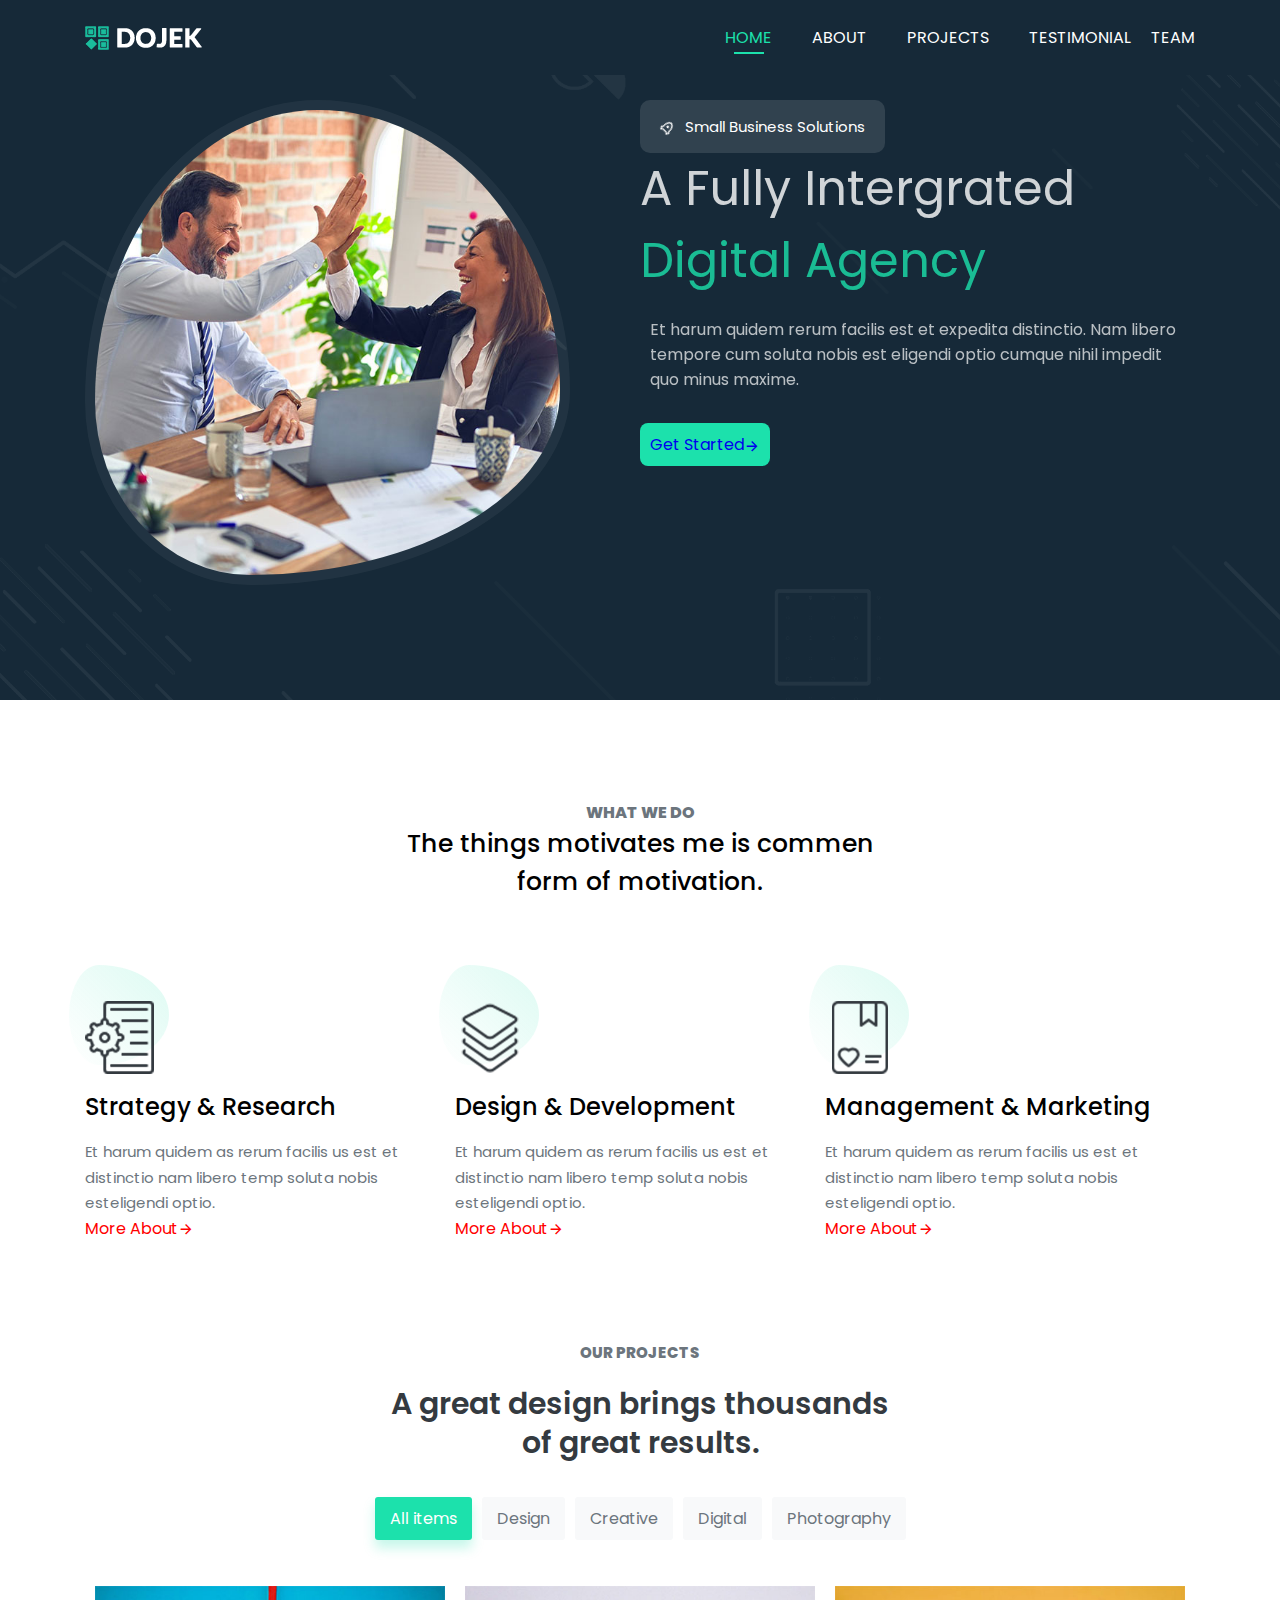
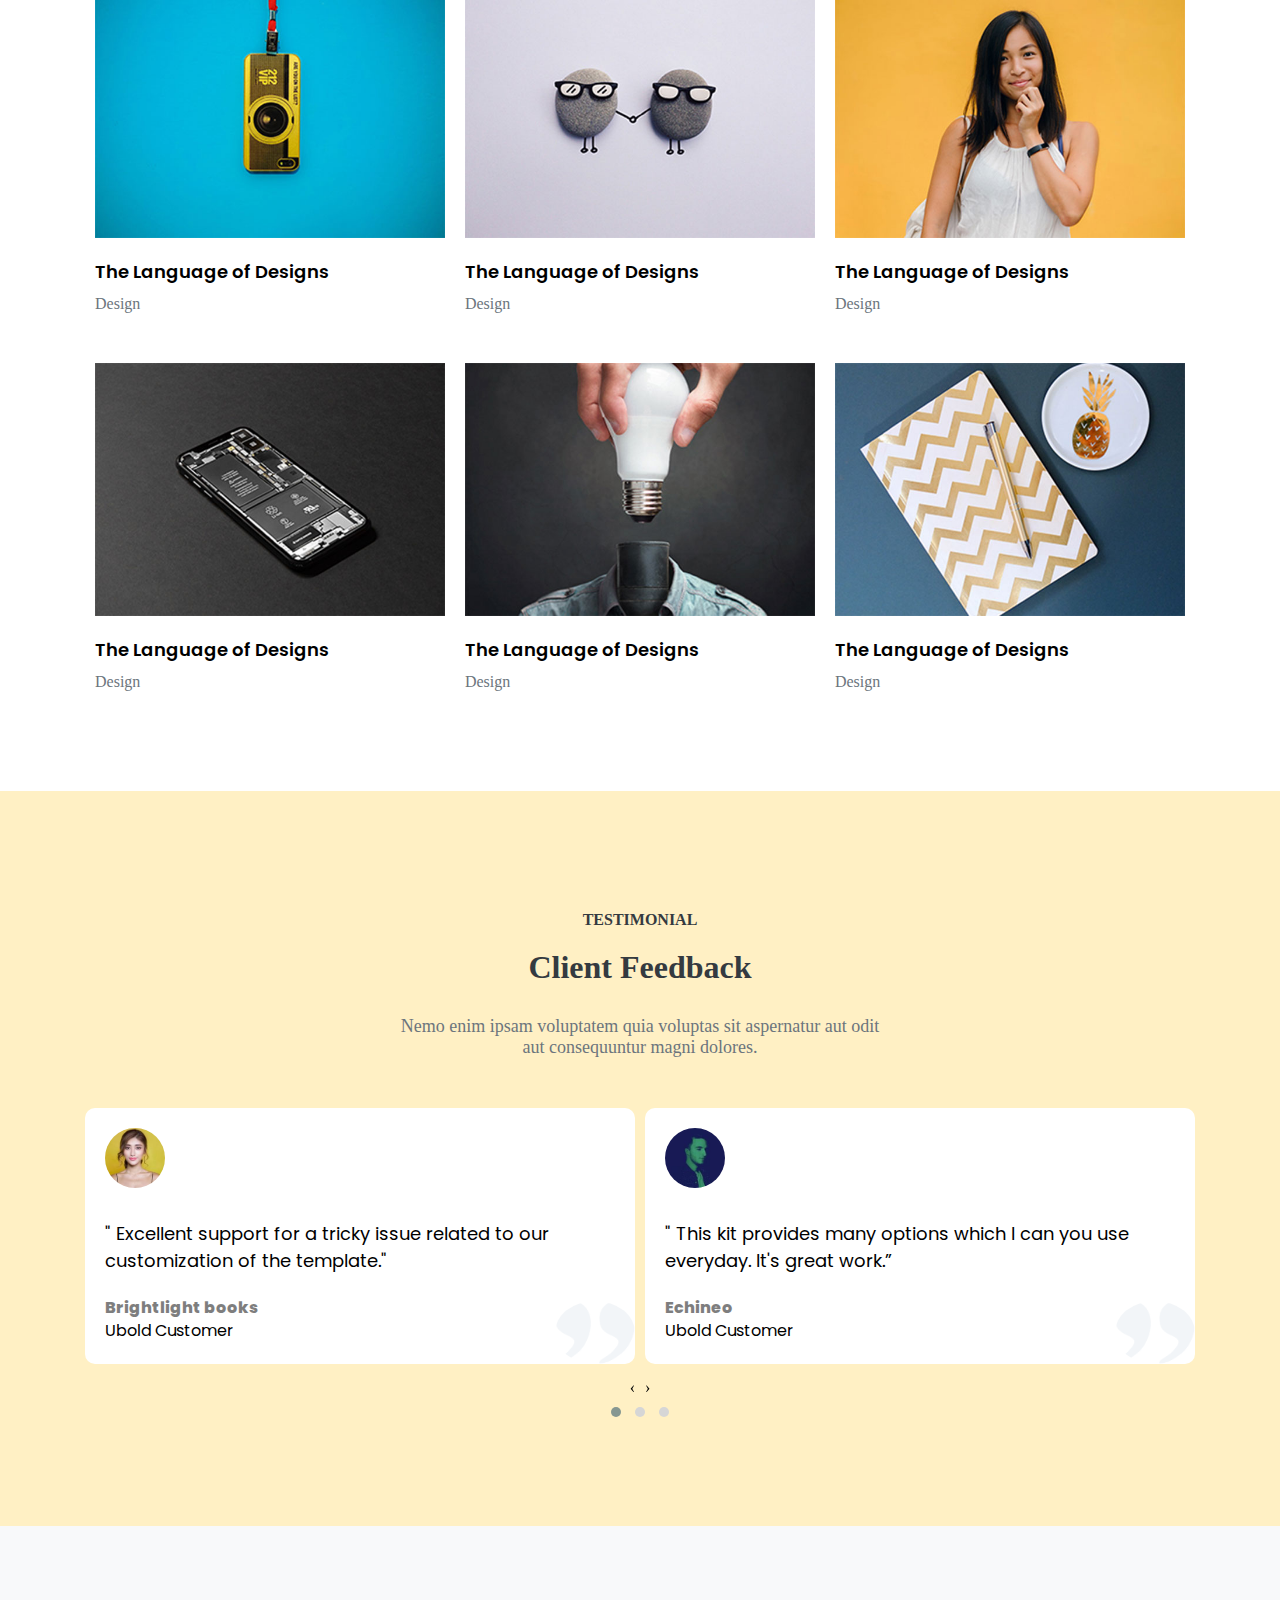
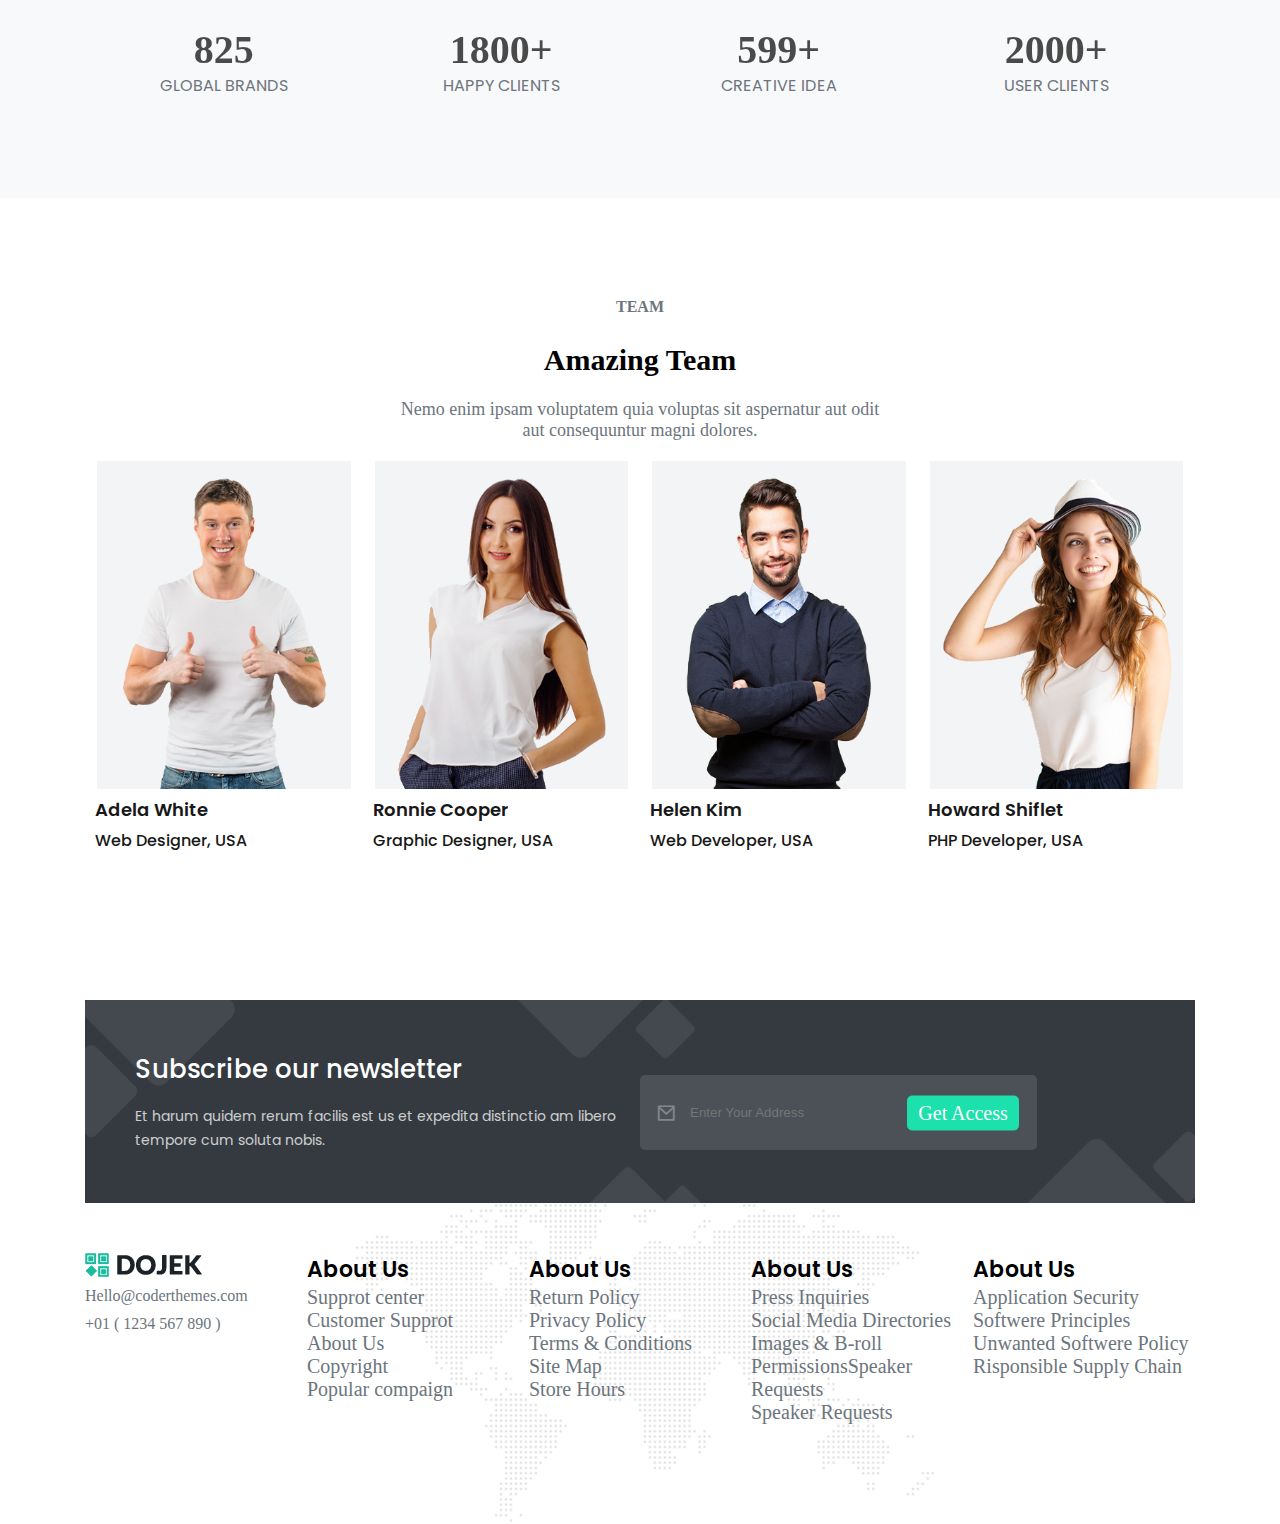
<file: index.html>
<!DOCTYPE html>
<html>
<head>
	<meta charset="utf-8">
	<meta name="viewport" content="width=device-width, initial-scale=1.0">
	<title>index</title>
	<link rel="stylesheet" type="text/css" href="css/owl.theme.default.min.css">
	<link rel="stylesheet" type="text/css" href="css/owl.carousel.min.css">
	<link rel="stylesheet" type="text/css" href="font/remixicon/remixicon.css">
	<link rel="stylesheet" type="text/css" href="font/poppins/stylesheet.css">
	<link rel="stylesheet" type="text/css" href="css/style.css">
	<link rel="stylesheet" type="text/css" href="css/media.css">
</head>
<body>
<!-- HEADER	 -->
<header>
	<div class="container">
		<div class="d-flex justify-content-between align-items-center">
			<a href="javascript:void(0)"><img src="img/logo-light.png"></a>
		 	<a href="javascript:void(0)" class="toggle">+</a>
		 	<nav>
		 	    <ul class="d-flex">
		 	  	    <li><a href="javascript:void(0)">HOME</a></li>
		 	  	    <li><a href="javascript:void(0)">ABOUT</a></li>
		 	  	    <li><a href="javascript:void(0)">PROJECTS</a></li>
		 	  	    <li><a href="javascript:void(0)">TESTIMONIAL</a></li>
		 	  	    <li><a href="javascript:void(0)">TEAM</a></li>
		 	    </ul>
		    </nav>
		</div>
	</div>
</header>
<main>
<!-- BANNER START	 -->
	<section class="banner">
		<div class="container">
			<div class="banner-inner">
				<div class="row">
					<div class="w-50 w-xs-1 w-sm-2">
						<div class="banner-img">
							<img src="img/img.jpg" width="600px" class="d-inline-block">
						</div>
					</div>
					<div class="w-50 w-xs-1 w-sm-2">
						<div class="banner-content">
							<h4><i class="ri-rocket-line d-inline-block"></i>Small Business Solutions</h4>
							<h1>A Fully Intergrated <span>Digital Agency</span></h1>
							<p>Et harum quidem rerum facilis est et expedita distinctio. Nam libero tempore cum soluta nobis est eligendi optio cumque nihil impedit quo minus maxime.</p>
							<a href="#" class="btn.them">Get Started<i class="ri-arrow-right-line"></i></a>
						</div>
					</div>
				</div>
			</div>
				</div>
			</div>
		</div>
	</section>
<!-- BANNER END	 -->

<!-- ABOUT START	 --> 
	<section class="about">
	  <div class="container">
	  	<div class="about-title text-center">
	  	  	<h6>WHAT WE DO</h6> 
	  	  	<h2>The things motivates me is commen form of motivation.</h2>
	  	</div>
	    <div class="about-inner">
	  	   <div class="row">
	  	   	  <div class="w-33 w-xs-1 w-sm-2">
	  	   	  	 <div class="about-items">
	  	   		     <div class="about-img">
	  	   		     	<img src="img/1.png">
	  	   		     </div>
	  	   		     <div class="about-content">
	  	   		     	<h2>Strategy & Research</h2>
	  	   		     	<p>Et harum quidem as rerum facilis us est et distinctio nam libero temp soluta nobis esteligendi optio.</p>
	  	   		     	<a href="#">More About<i class="ri-arrow-right-line"></i></a>
	  	   		     </div>
	  	   	     </div>
	  	   	  </div>
	  	   	  <div class="w-33 w-xs-1 w-sm-2">
	  	   	  	 <div class="about-items">
	  	   		     <div class="about-img">
	  	   		     	<img src="img/2.png">
	  	   		     </div>
	  	   		     <div class="about-content">
	  	   		     	<h2>Design & Development</h2>
	  	   		     	<p>Et harum quidem as rerum facilis us est et distinctio nam libero temp soluta nobis esteligendi optio.</p>
	  	   		     	<a href="#">More About<i class="ri-arrow-right-line"></i></a>
	  	   		     </div>
	  	   	     </div>
	  	   	  </div>
	  	   	  <div class="w-33 w-xs-1 w-sm-2">
	  	   	  	 <div class="about-items">
	  	   		     <div class="about-img">
	  	   		     	<img src="img/3.png">
	  	   		     </div>
	  	   		     <div class="about-content">
	  	   		     	<h2>Management & Marketing</h2>
	  	   		     	<p>Et harum quidem as rerum facilis us est et distinctio nam libero temp soluta nobis esteligendi optio.</p>
	  	   		     	<a href="#">More About<i class="ri-arrow-right-line"></i></a>
	  	   		     </div>
	  	   	     </div>
	  	   	  </div>
	  	   </div>
	  	</div>
	  </div>	 
	</section>
<!-- ABOUT END	 -->


<!-- OUR-PROJECT START -->

    <section class="project">
    	<div class="container">
    		<div class="project-title text-center">
    			<h6>OUR PROJECTS</h6>
    			<h2>A great design brings thousands of great results.</h2>
    			<ul>
    				<li class="d-inline-block"><a href="javascript:void(0)">All items</a></li>
    				<li class="d-inline-block"><a href="javascript:void(0)">Design</a></li>
    				<li class="d-inline-block"><a href="javascript:void(0)">Creative</a></li>
    				<li class="d-inline-block"><a href="javascript:void(0)">Digital</a></li>
    				<li class="d-inline-block"><a href="javascript:void(0)">Photography</a></li>	
    			</ul>
    		</div>
    		<div class="project-inner">
    			<div class="row">
    				<div class="w-33 w-xs-1 w-sm-2">
    					<div class="project-items">
    						<div class="project-img">
    							<img src="img/1.jpg">
    						</div>
    						<div class="project-content">
    							<h5>The Language of Designs</h5>
    							<p>Design</p>
    						</div>
    					</div>
    				</div>
    				<div class="w-33  w-xs-1 w-sm-2 ">
    					<div class="project-items">
    						<div class="project-img">
    							<img src="img/2.jpg">
    						</div>
    						<div class="project-content">
    							<h5>The Language of Designs</h5>
    							<p>Design</p>
    						</div>
    					</div>
    				</div>
    				<div class="w-33  w-xs-1 w-sm-2 ">
    					<div class="project-items">
    						<div class="project-img">
    							<img src="img/3.jpg">
    						</div>
    						<div class="project-content">
    							<h5>The Language of Designs</h5>
    							<p>Design</p>
    						</div>
    					</div>
    				</div>
    				<div class="w-33 w-xs-1  w-sm-2 ">
    					<div class="project-items">
    						<div class="project-img">
    							<img src="img/4.jpg">
    						</div>
    						<div class="project-content">
    							<h5>The Language of Designs</h5>
    							<p>Design</p>
      						</div>
    					</div>
    				</div>
    				<div class="w-33 w-xs-1  w-sm-2">
    					<div class="project-items">
    						<div class="project-img">
    							<img src="img/5.jpg">
    						</div>
    						<div class="project-content">
    							<h5>The Language of Designs</h5>
    							<p>Design</p>
    						</div>
    					</div>
    				</div>
    				<div class="w-33 w-xs-1 w-sm-2">
    					<div class="project-items">
    						<div class="project-img">
    							<img src="img/6.jpg">
    						</div>
    						<div class="project-content">
    							<h5>The Language of Designs</h5>
    							<p>Design</p>
    						</div>
    					</div>
    				</div>
    			</div>
    		</div>
    	</div>
    </section>

<!-- OUR- PROJECT END -->

<!-- TESTIMONIAL START -->

	<section class="testimonial">
		<div class="container">
			<div class="testimonial-title text-center">
				<h6>TESTIMONIAL</h6>
				<h2>Client Feedback</h2>
				<p>Nemo enim ipsam voluptatem quia voluptas sit aspernatur aut odit aut consequuntur magni dolores.</p>
			</div>
			<!-- <div class="testimonial-content"> -->
			<div class="owl-carousel owl-theme">
                <div class="item">
                	<div class="testimonial-img">
                		<img src="img/img-1.jpg">
                	</div>
                	<div class="testimonial-content">
                		<h5>" Excellent support for a tricky issue related to our customization of the template."</h5>
                		<h6>Brightlight books</h6>
                		<p>Ubold Customer</p>
                        <img src="img/bg1.png">
                	</div>
                </div>
                <div class="item">
                	<div class="testimonial-img">
                		<img src="img/img-2.jpg">
                	</div>
                	<div class="testimonial-content">
                		<h5>" This kit provides many options which I can you use everyday. It's great work.”</h5>
                		<h6>Echineo</h6>
                		<p>Ubold Customer</p>
                		<img src="img/bg1.png">
                	</div>
                </div>
                <div class="item">
                	<div class="testimonial-img">
                		<img src="img/img-3.jpg">
                	</div>
                	<div class="testimonial-content">
                		<h5>" This is a very extensive web app kit that can serve all kinds of purposes."</h5>
                		<h6>Aebra Schultz</h6>
                		<p>Designer</p>
                		<img src="img/bg1.png">
                	</div>
                </div>
                <div class="item">
                	<div class="testimonial-img">
                		<img src="img/img-1.jpg">
                	</div>
                	<div class="testimonial-content">
                		<h5>" Excellent support for a tricky issue related to our customization of the template."</h5>
                		<h6>Brightlight books</h6>
                		<p>Ubold Customer</p>
                		<img src="img/bg1.png">
                	</div>
                </div>
                <div class="item">
                	<div class="testimonial-img">
                		<img src="img/img-2.jpg">
                	</div>
                	<div class="testimonial-content">
                		<h5>" This kit provides many options which I can you use everyday. It's great work.”</h5>
                		<h6>Echineo</h6>
                		<p>Ubold Customer</p>
                		<img src="img/bg1.png">
                	</div>
                </div>
                <div class="item">
                	<div class="testimonial-img">
                		<img src="img/img-3.jpg">
                	</div>
                	<div class="testimonial-content">
                		<h5>" This is a very extensive web app kit that can serve all kinds of purposes."</h5>
                		<h6>Aebra Schultz</h6>
                		<p>Designer</p>
                		<img src="img/bg1.png">
                	</div>
                </div>
                
            </div>	
			<!-- </div> -->
		</div>
		
	</section>

<!-- TESTIMONIAL END -->
<!-- VALUATION START -->
    <section class="valuation">
    	<div class="container">
    		<div class="row">
    			<div class="w-25 w-xs-1  w-sm-2">
    				<div class="valuation-item text-center">
    					<h2>825</h2>
    					<p>GLOBAL BRANDS</p>
    				</div>
    			</div>
    			<div class="w-25 w-xs-1 w-sm-2">
    				<div class="valuation-item text-center">
    					<h2>1800+</h2>
    					<p>HAPPY CLIENTS</p>
    				</div>
    			</div>
    			<div class="w-25 w-xs-1 w-sm-2">
    				<div class="valuation-item text-center">
    					<h2>599+</h2>
    					<p>CREATIVE IDEA</p>
    				</div>
    			</div>
    			<div class="w-25 w-xs-1 w-sm-2">
    				<div class="valuation-item text-center">
    					<h2>2000+</h2>
    					<p>USER CLIENTS</p>
    				</div>
    			</div>
    		</div>
    	</div>
    </section>
<!-- VALUATION END -->
<!-- TEAM START -->
    
    <section class="team">
    	<div class="container">
    		<div class="team-title text-center">
    			<h6>TEAM</h6>
    			<h2>Amazing Team</h2>
    			<p>Nemo enim ipsam voluptatem quia voluptas sit aspernatur aut odit aut consequuntur magni dolores.</p>
    		</div>
    		<div class="row">
    			<div class="w-25 w-xs-1 w-sm-2">
    				<div class="team-item">
    				  <div class="team-img">
    					<img src="img/A.png" width="100%">
    				  </div>
    				  <div class="team-content">
    					<h5>Adela White</h5>
    					<p>Web Designer, USA</p>
    				  </div>
    				</div>  
    			</div>
    			<div class="w-25 w-xs-1 w-sm-2">
    				<div class="team-item">
    				  <div class="team-img">
    					<img src="img/B.png" width="100%">
    				  </div>
    				  <div class="team-content">
    					<h5>Ronnie Cooper</h5>
    					<p>Graphic Designer, USA</p>
    				  </div>
    				</div>  
    			</div>
    			<div class="w-25 w-xs-1 w-sm-2">
    				<div class="team-item">
    				  <div class="team-img">
    					<img src="img/C.png" width="100%">
    				  </div>
    				  <div class="team-content">
    					<h5>Helen Kim</h5>
    					<p>Web Developer, USA</p>
    				  </div>
    				</div>  
    			</div>
    			<div class="w-25 w-xs-1  w-sm-2">
    				<div class="team-item">
    				  <div class="team-img">
    					<img src="img/D.png" width="100%">
    				  </div>
    				  <div class="team-content">
    					<h5>Howard Shiflet</h5>
    					<p>PHP Developer, USA</p>
    				  </div>
    				</div>  
    			</div>
    		</div>
    	</div>
    </section>	
    
<!-- TEAM END -->
</main>

<!-- FOOTER START -->

<footer>
	<div class="container">
		<div class="newslatter">
			<div class="row">
				<div class="w-50 w-xs-1 w-sm-1">
					<div class="newslatter-item ">
						<h3>Subscribe our newsletter</h3>
						<p>Et harum quidem rerum facilis est us et expedita distinctio am libero tempore cum soluta nobis.</p>
					</div>
				</div>
				<div class="w-50 w-xs-1 w-sm-1">
					<div class="form">
						<i class="ri-mail-line"></i>
						<input type="email" placeholder="Enter Your Address">
						<a href="javascript:void(0)"class="btn-them">Get Access</a>
					</div>
				</div>
			</div>
		</div>
	</div>
	<div class="footer-inner">
		<div class="container">
			<div class="row">
			    <div class="w-20 w-xs-1 w-sm-2 w-md-4">
			    	<div class="footer-items">
			    		<div class="footer-logo">
			    			<a href="#"><img src="img/logo-dark.png"></a>
			    		</div>
			    		<a href="#">Hello@coderthemes.com</a>
			    		<p>+01 ( 1234 567 890 )</p>
			    	</div>
			    </div>
			    <div class="w-20 w-xs-1 w-sm-2 w-md-5">
			    	<div class="footer-items">
			    		<div class="footer-content">
			    			<h5>About Us</h5>
			    			<ul>
			    				<li><a href="javascript:void(0)">Supprot center</a></li>
			    				<li><a href="javascript:void(0)">Customer Supprot</a></li>
			    				<li><a href="javascript:void(0)">About Us</a></li>
			    				<li><a href="javascript:void(0)">Copyright</a></li>
			    				<li><a href="javascript:void(0)">Popular compaign</a></li>
			    			</ul>
			    		</div>
			    	</div>
			    </div>
			    <div class="w-20 w-xs-1 w-sm-2 w-md-4">
			    	<div class="footer-items ">
			    		<div class="footer-content">
			    			<h5>About Us</h5>
			    			<ul>
			    				<li><a href="javascript:void(0)">Return Policy</a></li>
			    				<li><a href="javascript:void(0)">Privacy Policy</a></li>
			    				<li><a href="javascript:void(0)">Terms & Conditions</a></li>
			    				<li><a href="javascript:void(0)">Site Map</a></li>
			    				<li><a href="javascript:void(0)">Store Hours</a></li>
			    			</ul>
			    		</div>
			    	</div>
			    </div>
			    <div class="w-20 w-xs-1 w-sm-2 w-md-4">
			    	<div class="footer-items ">
			    		<div class="footer-content">
			    			<h5>About Us</h5>
			    			<ul>
			    				<li><a href="javascript:void(0)">Press Inquiries</a></li>
			    				<li><a href="javascript:void(0)">Social Media Directories</a></li>
			    				<li><a href="javascript:void(0)">Images & B-roll</a></li>
			    				<li><a href="javascript:void(0)">PermissionsSpeaker Requests</a></li>
			    				<li><a href="javascript:void(0)">Speaker Requests</a></li>
			    			</ul>
			    		</div>
			    	</div>
			    </div>
			    <div class="w-20 w-xs-1 w-sm-2 w-md-4">
			    	<div class="footer-items ">
			    		<div class="footer-content">
			    			<h5>About Us</h5>
			    			<ul>
			    				<li><a href="javascript:void(0)">Application Security</a></li>
			    				<li><a href="javascript:void(0)">Softwere Principles</a></li>
			    				<li><a href="javascript:void(0)">Unwanted Softwere Policy</a></li>
			    				<li><a href="javascript:void(0)">Risponsible Supply Chain</a></li>
			    				<!-- <li><a href="javascript:void(0)"></a></li> -->
			    			</ul>
			    		</div>
			    	</div>
			    </div>	
			</div>
		</div>
	</div>

</footer>

<!-- FOOTER END -->
<script type="text/javascript" src="js/jquery.min.js"></script>
<script type="text/javascript" src="js/owl.carousel.js"></script>

<script>
	$('.owl-carousel').owlCarousel({
    loop:true,
    margin:10,
    nav:true,
    responsive:{
        600:{
            items:1
        },
        1000:{
            items:2
        }
    }
   })
</script>
</body>
</html>
</file>
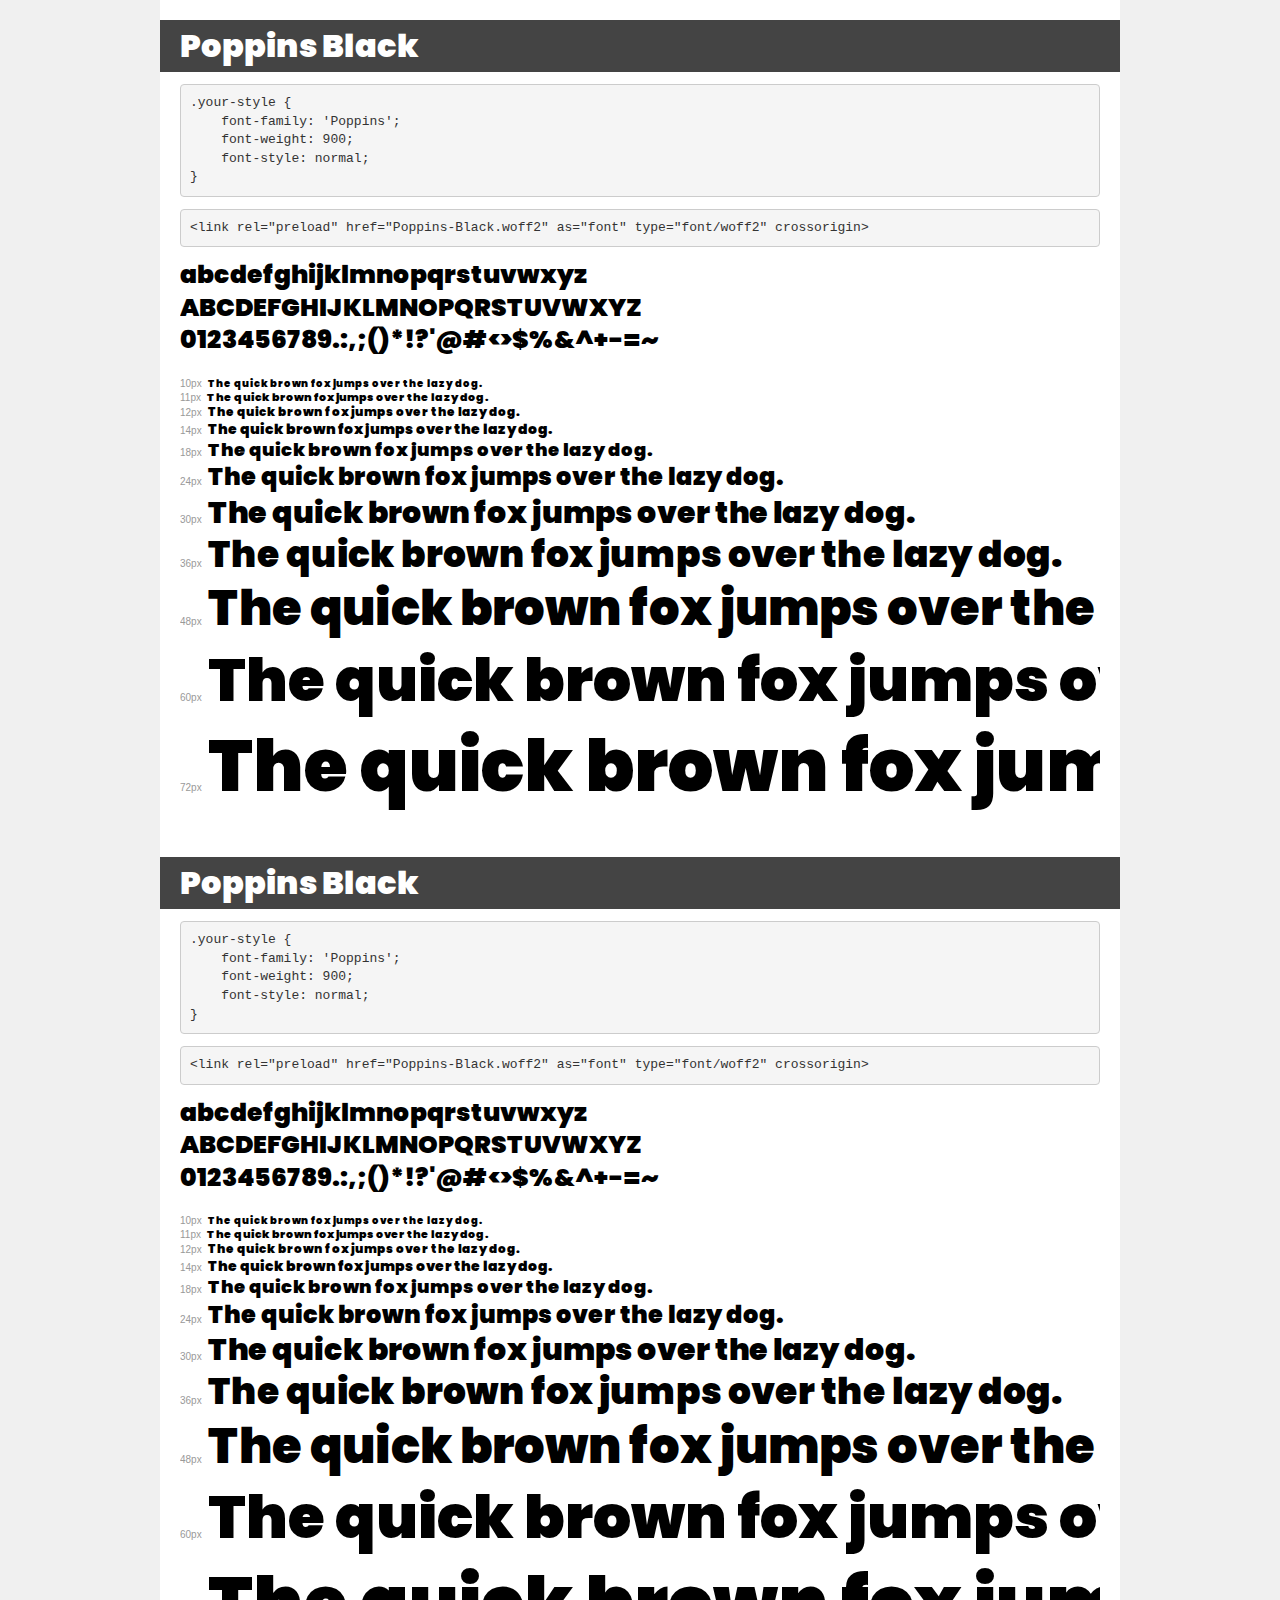
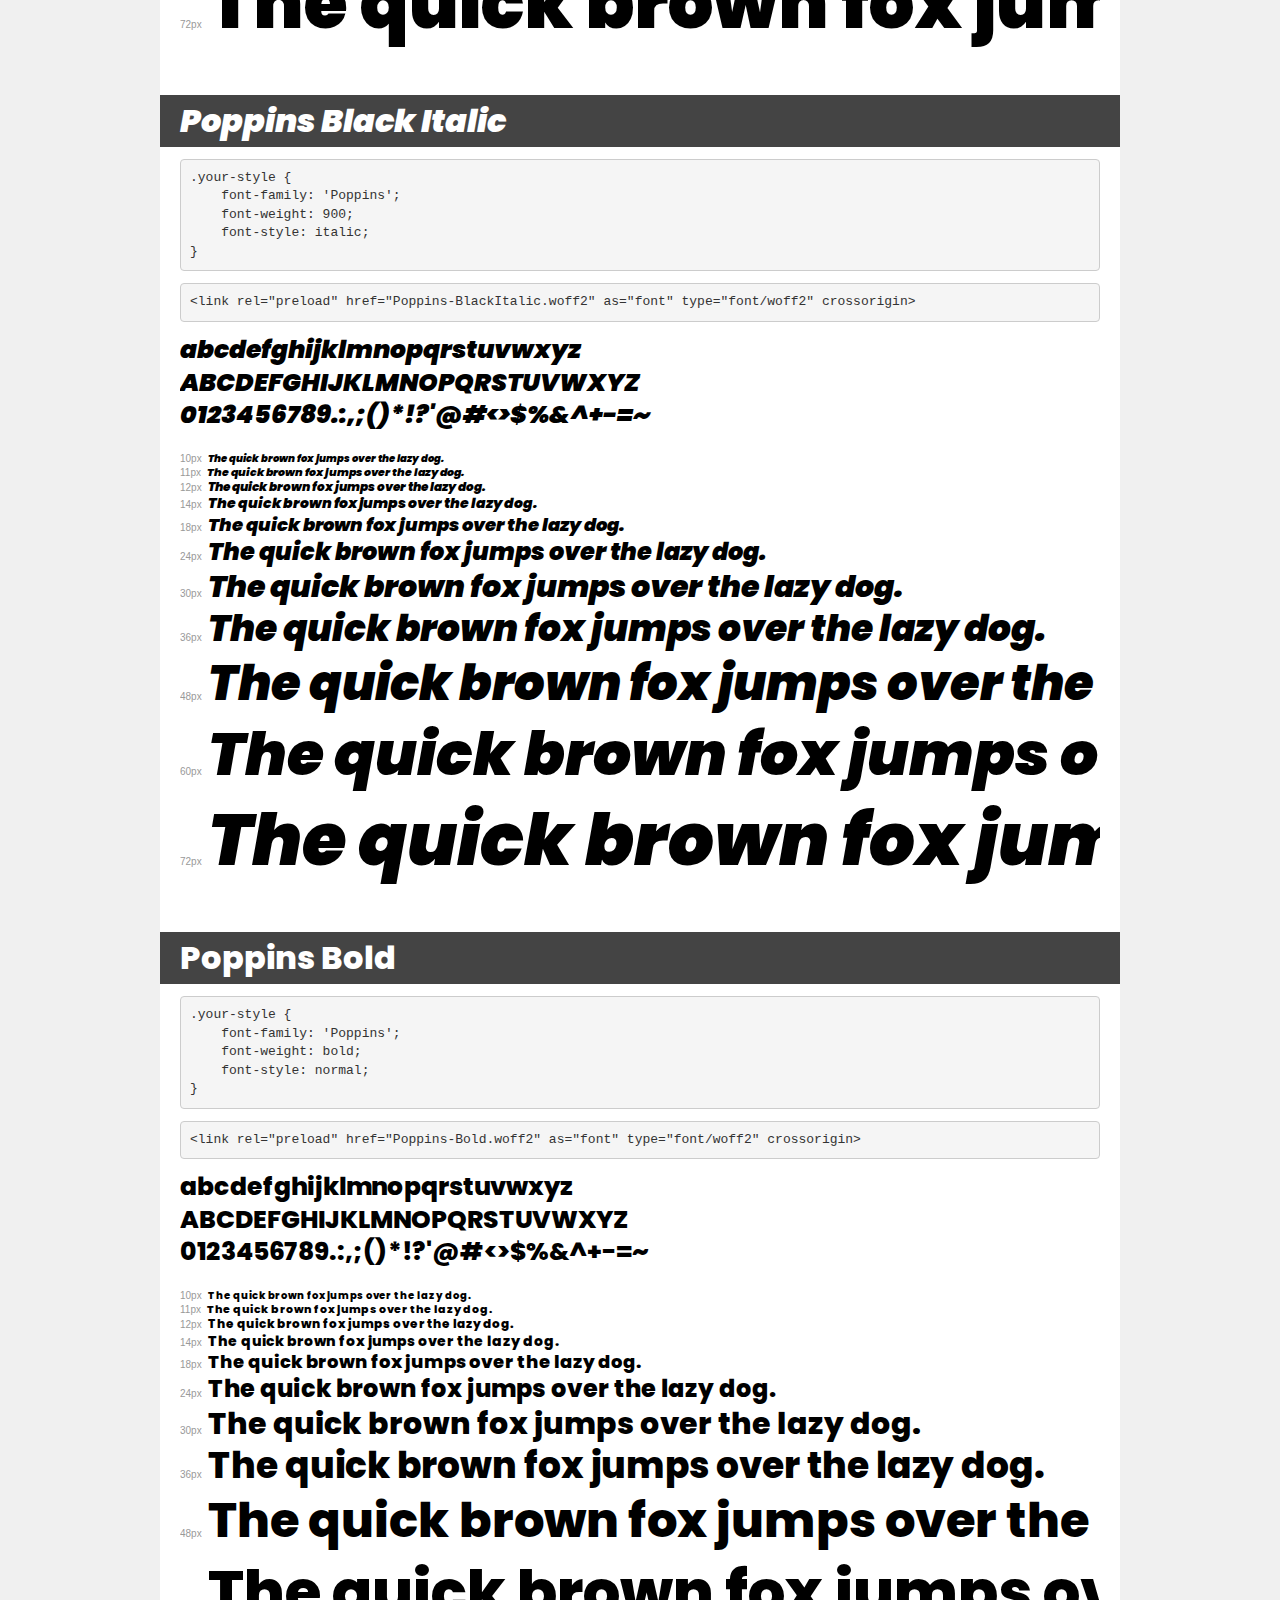
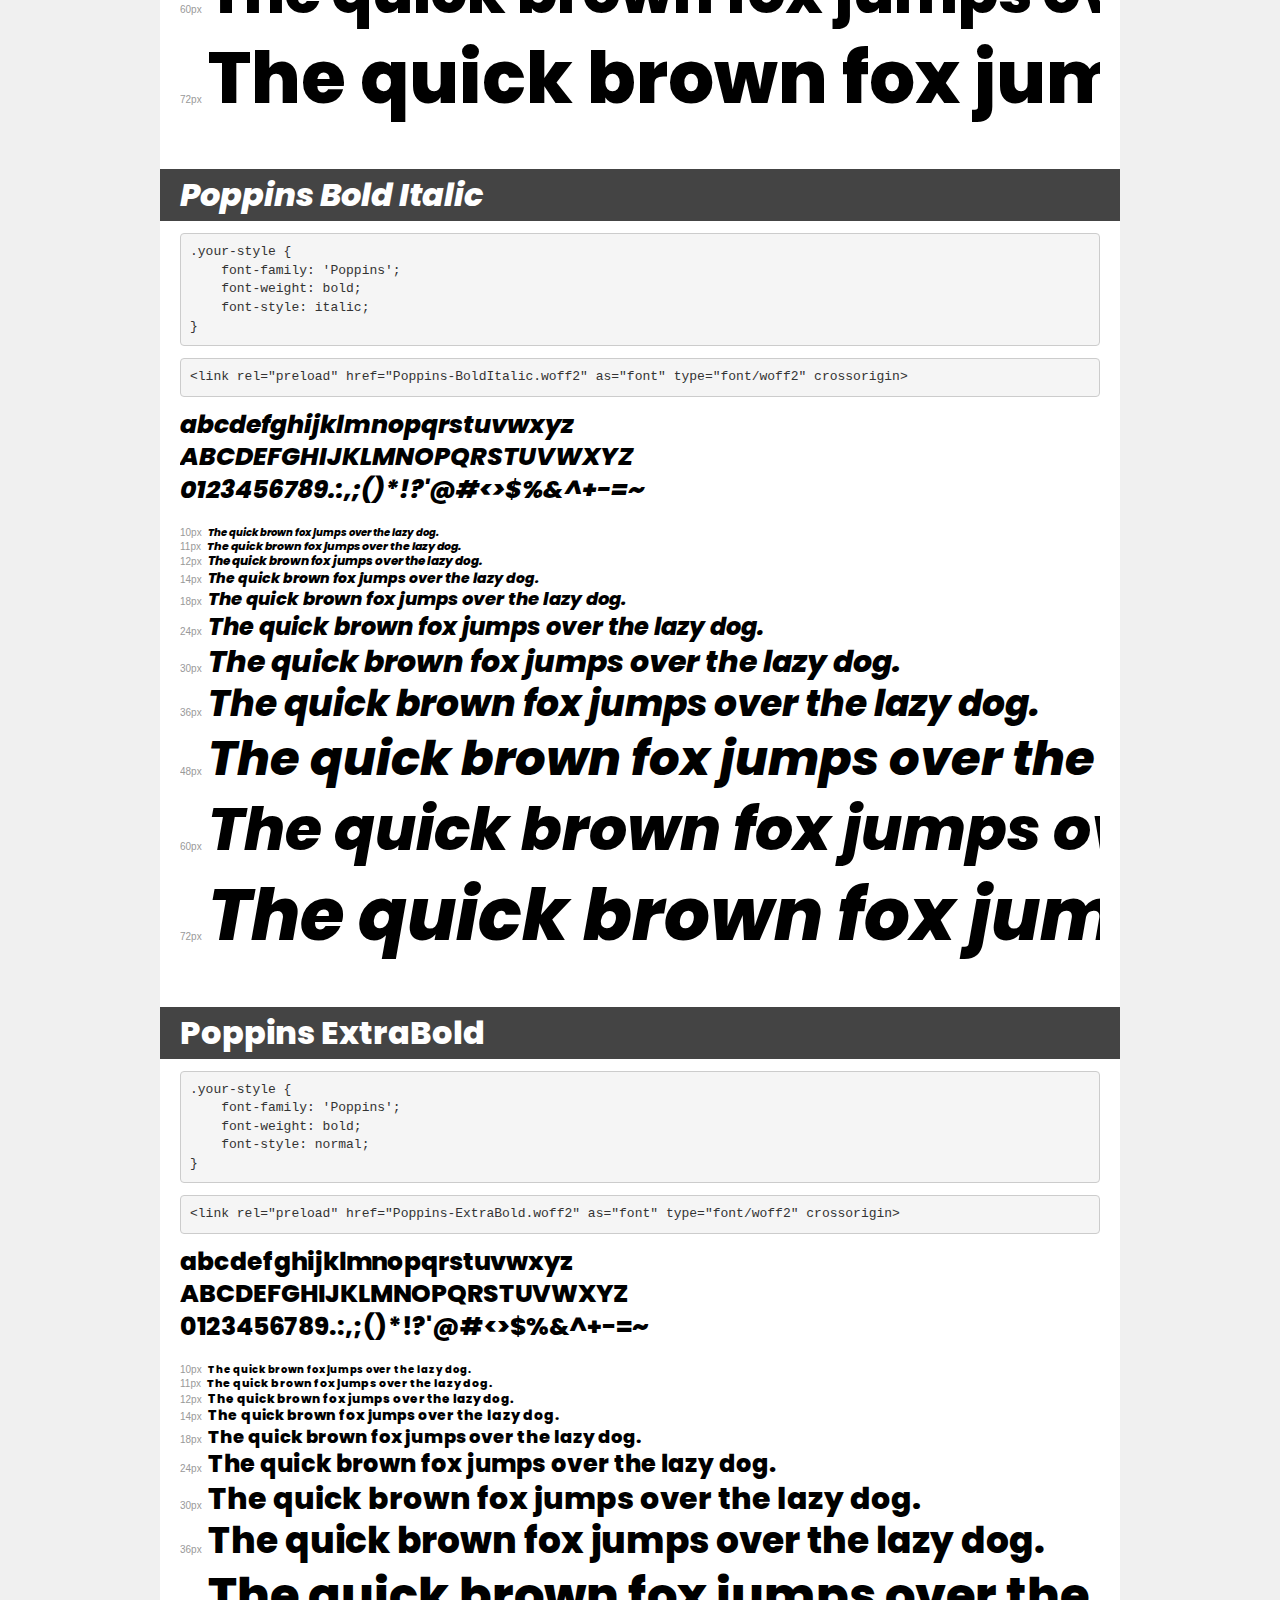
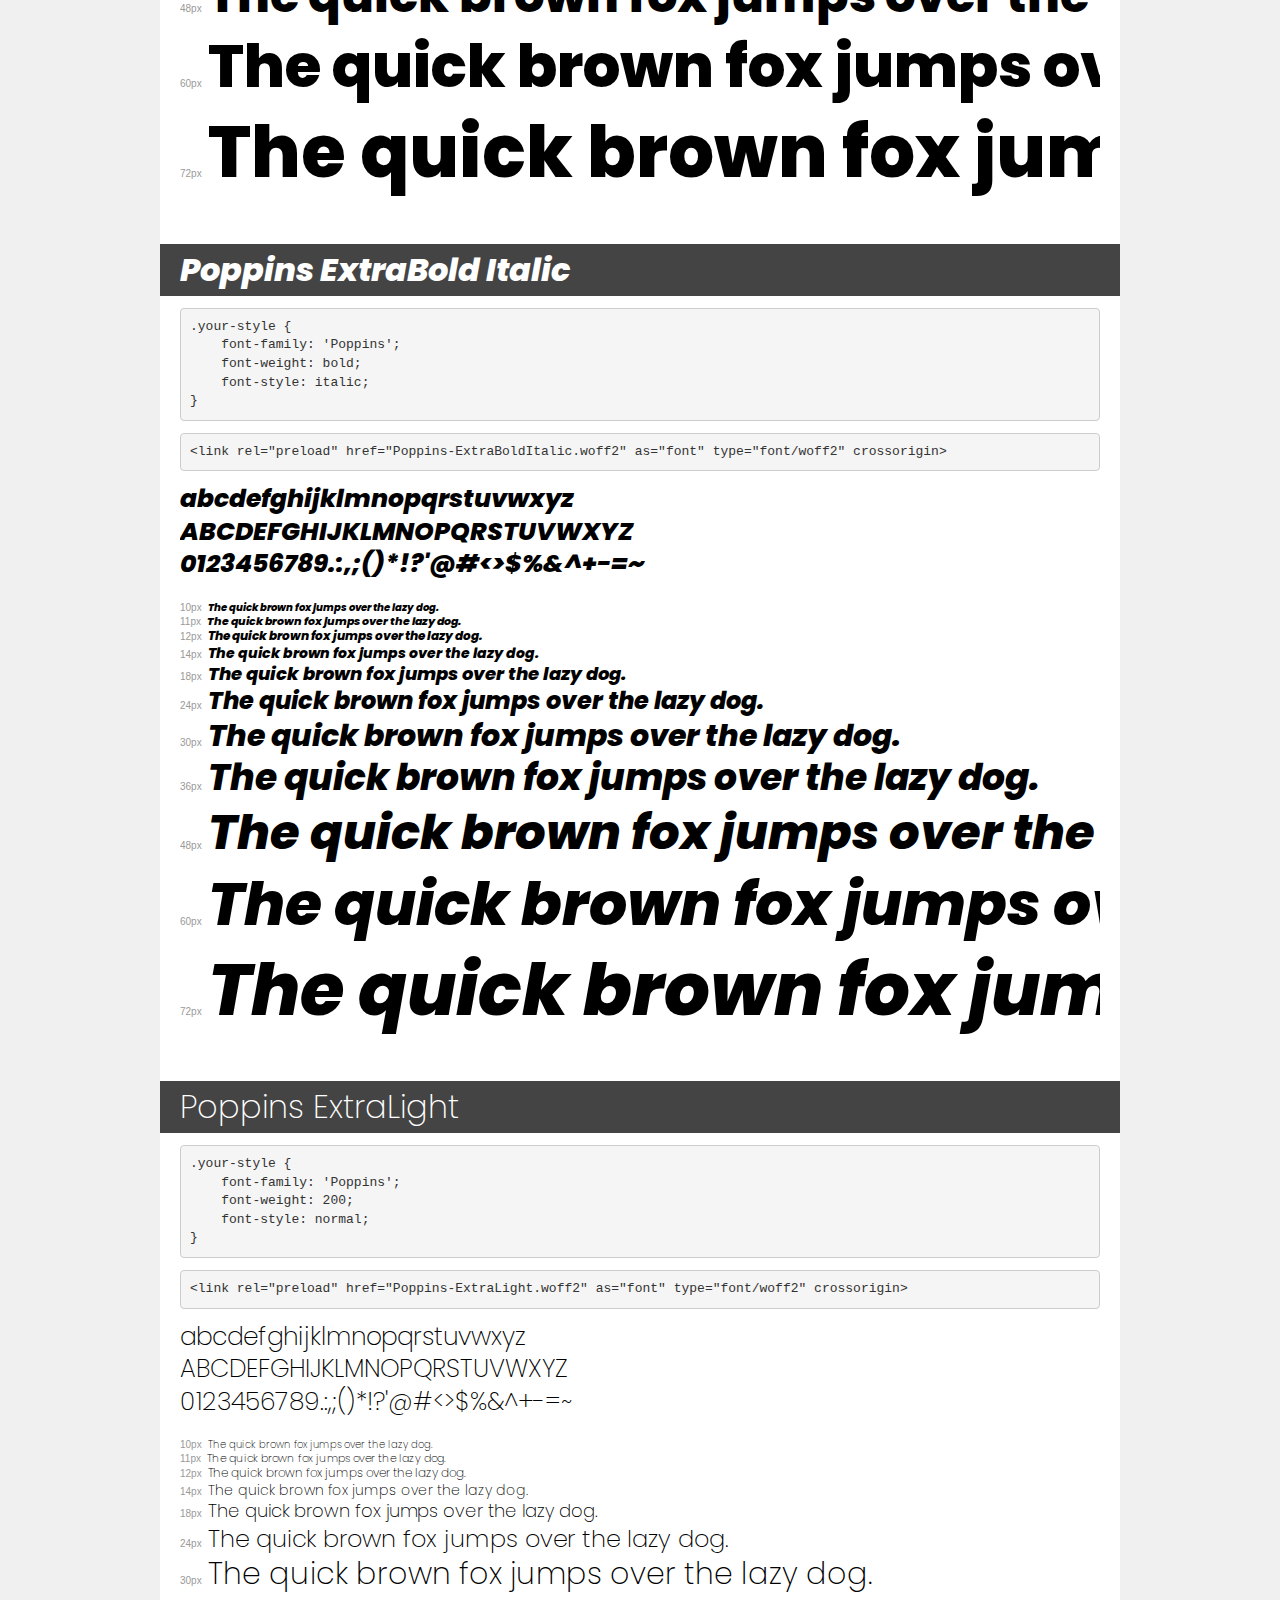
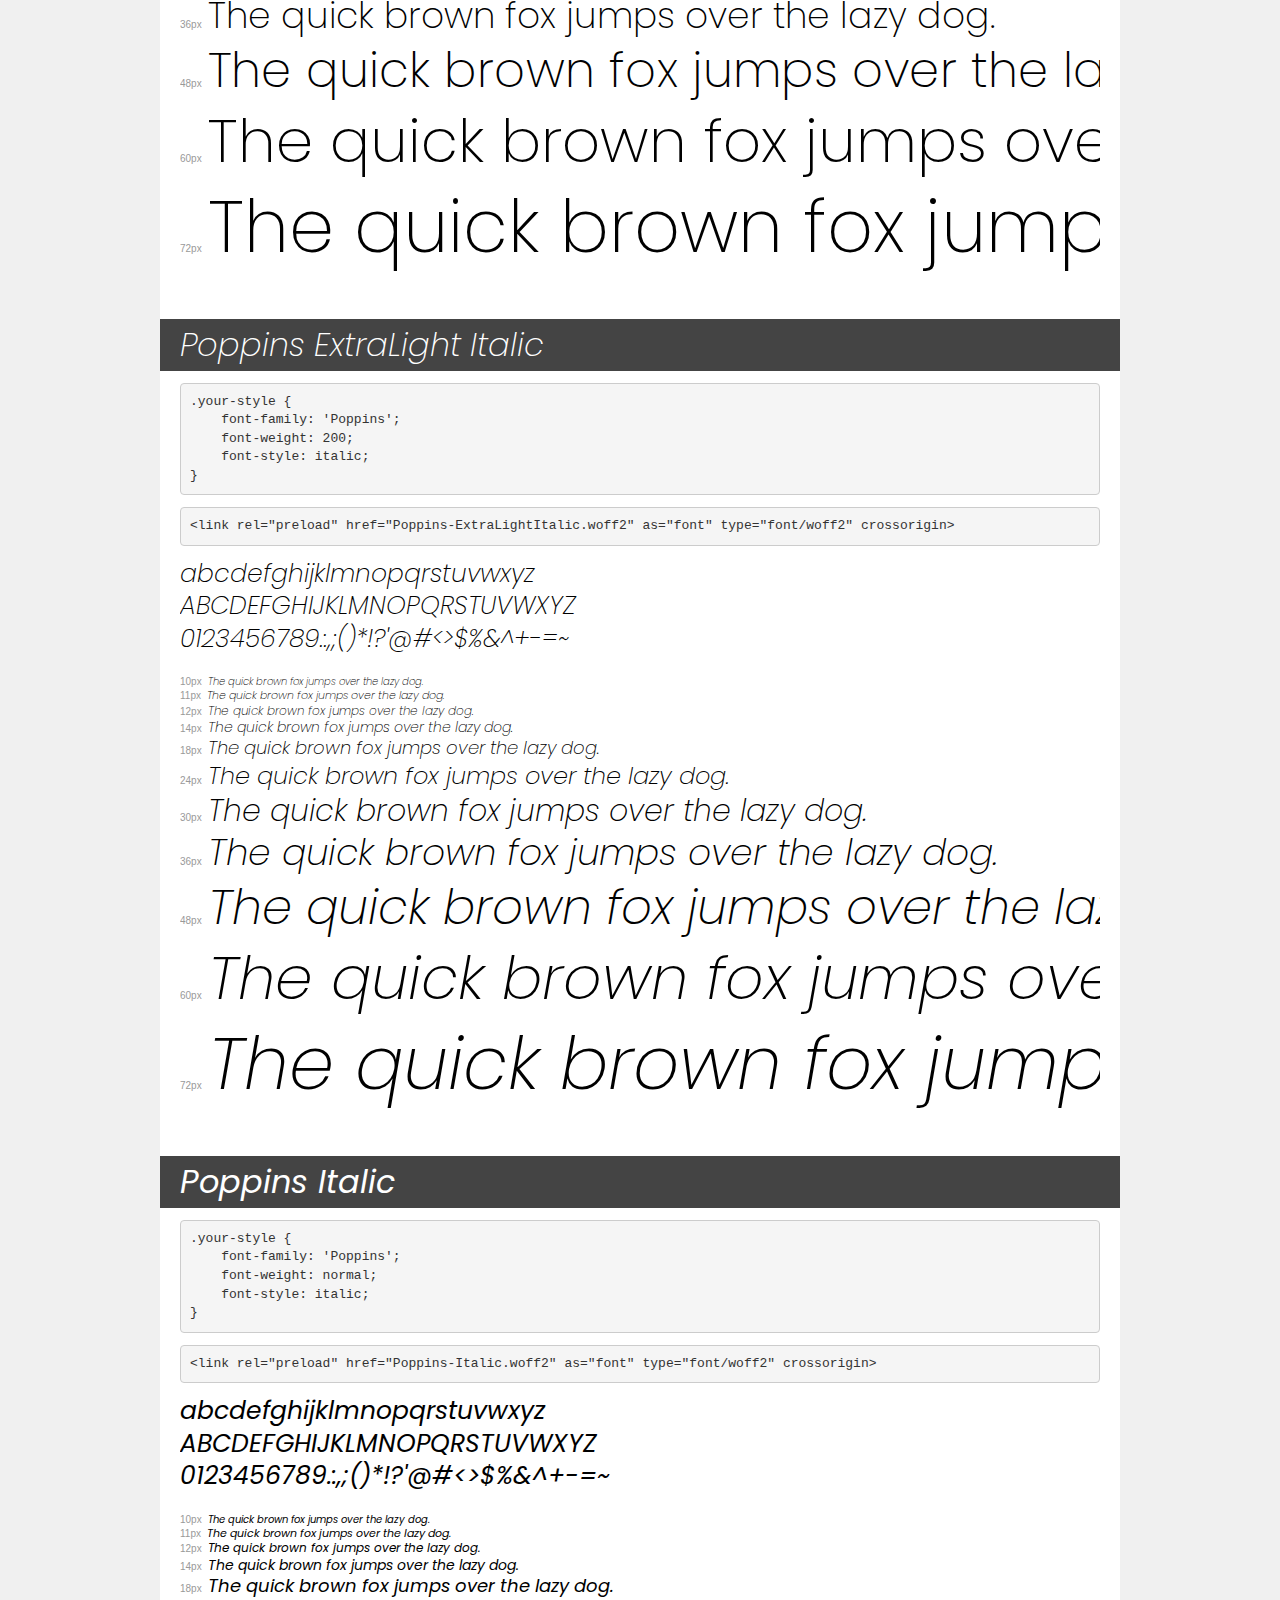
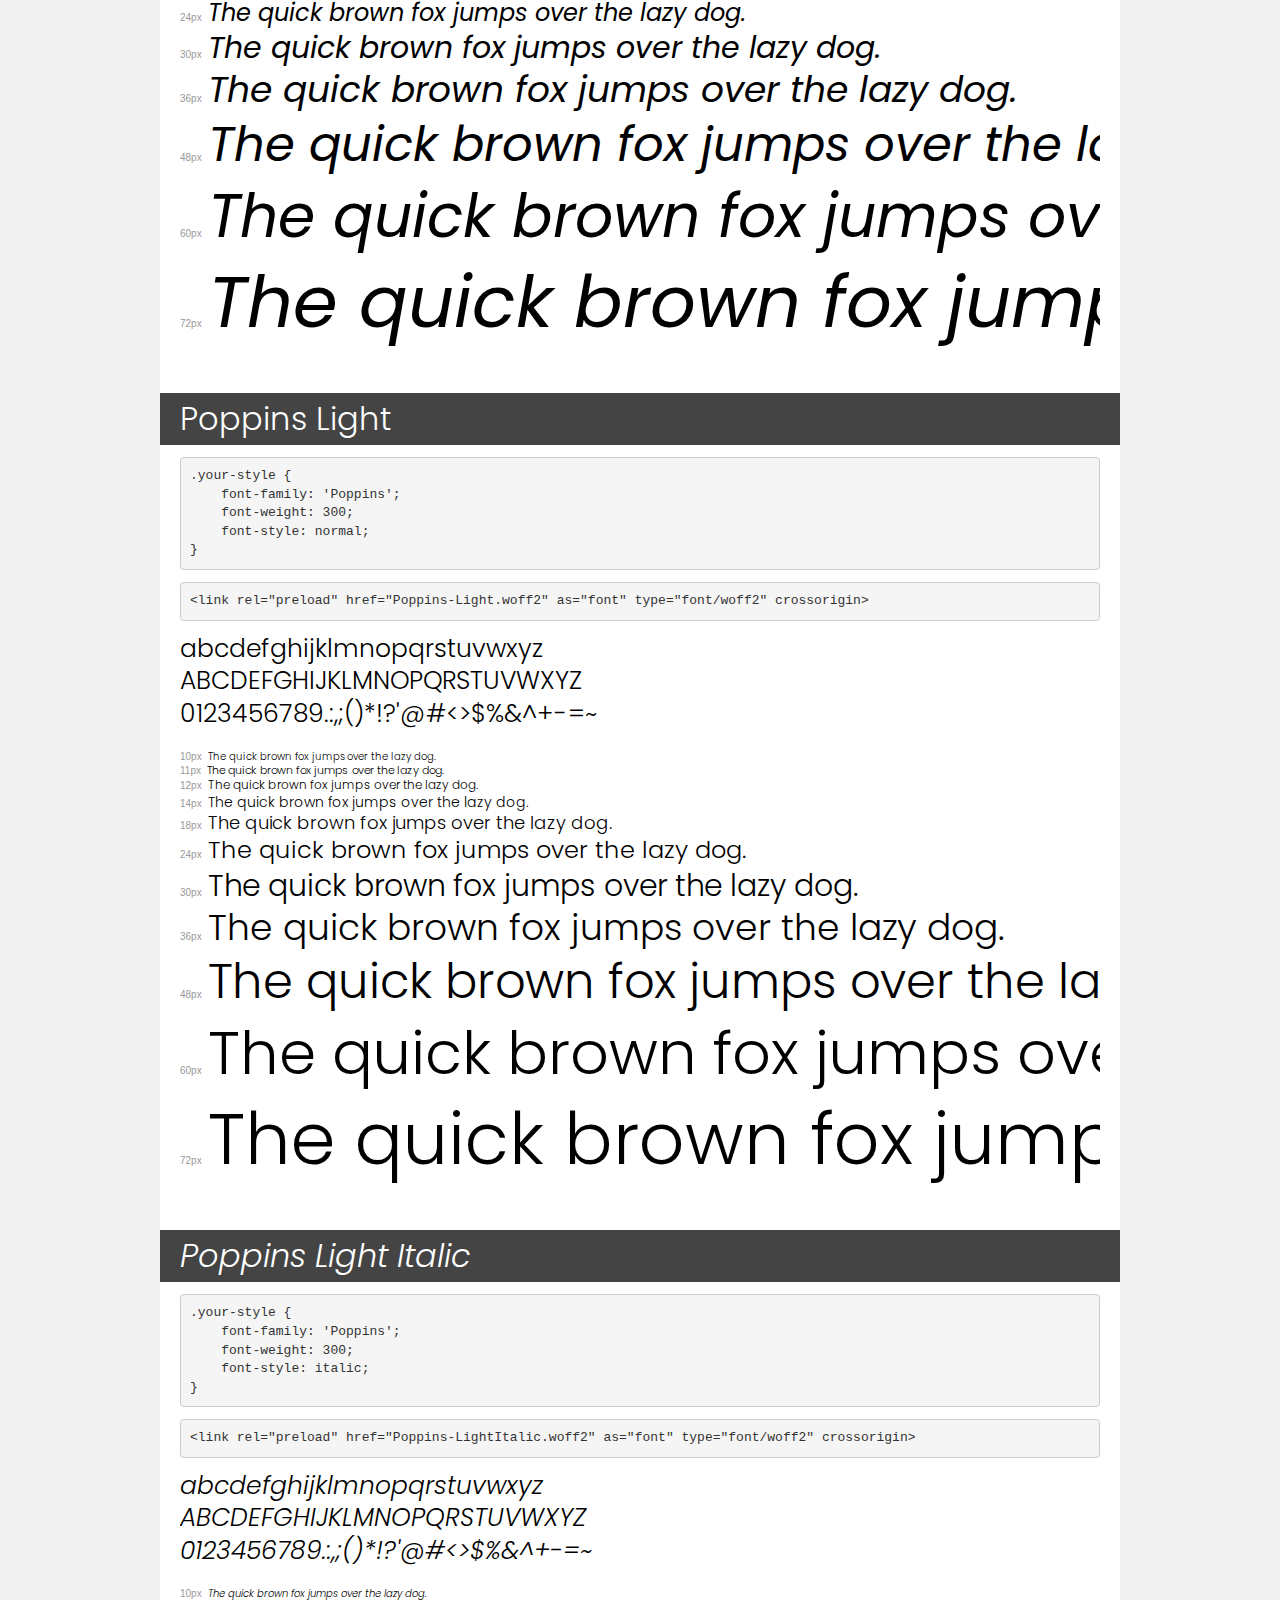
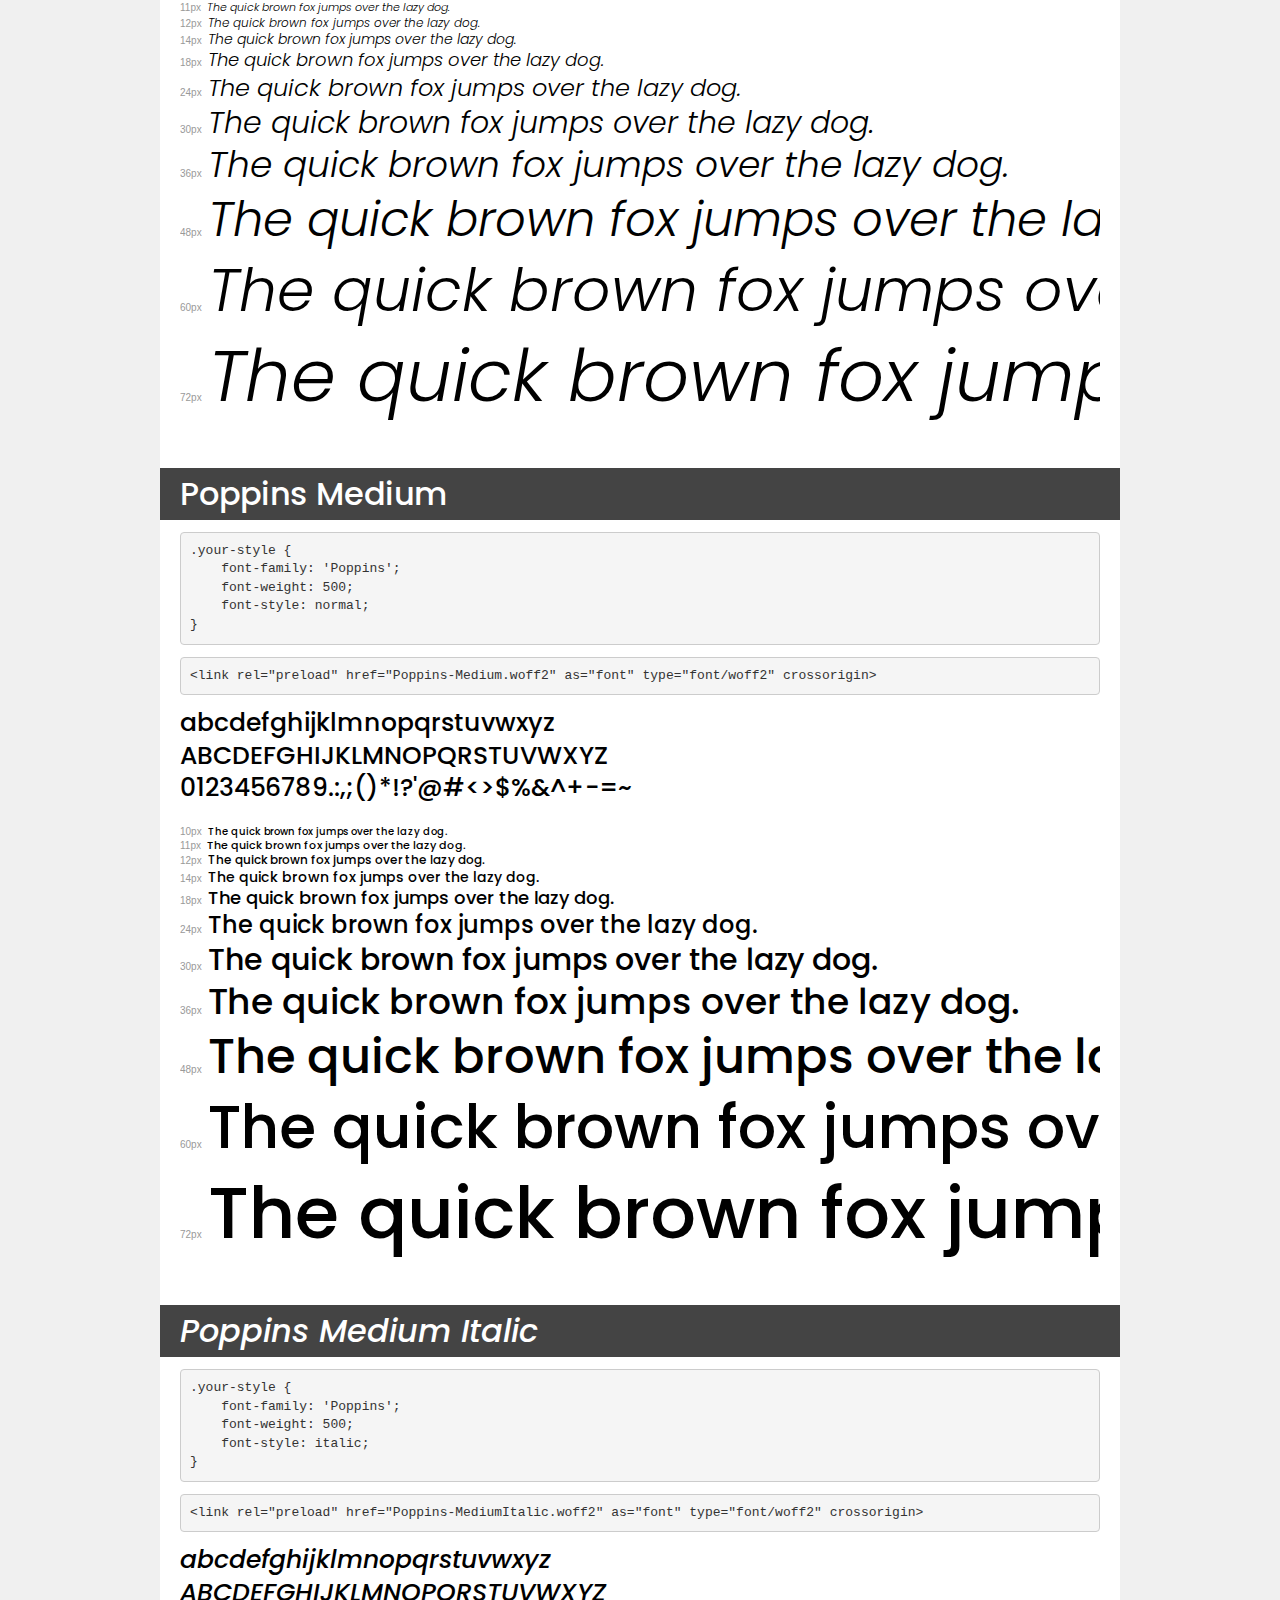
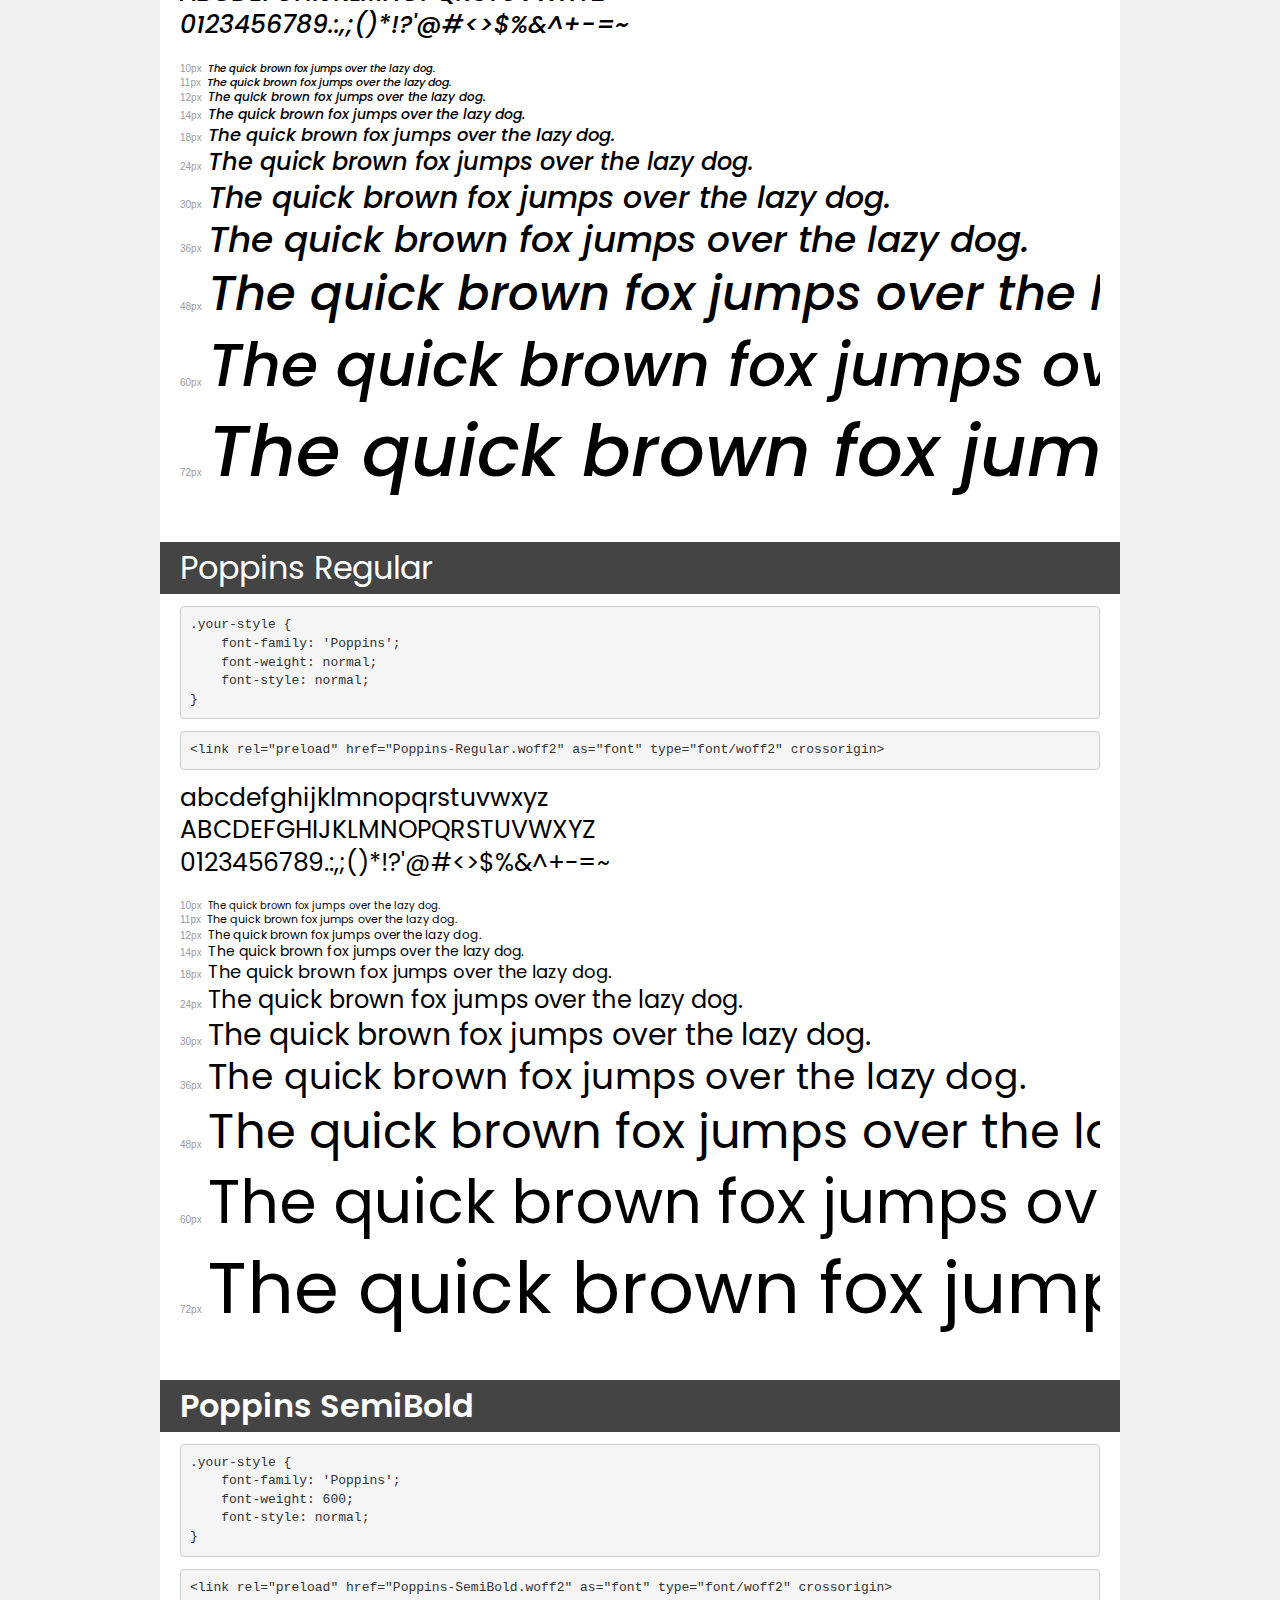
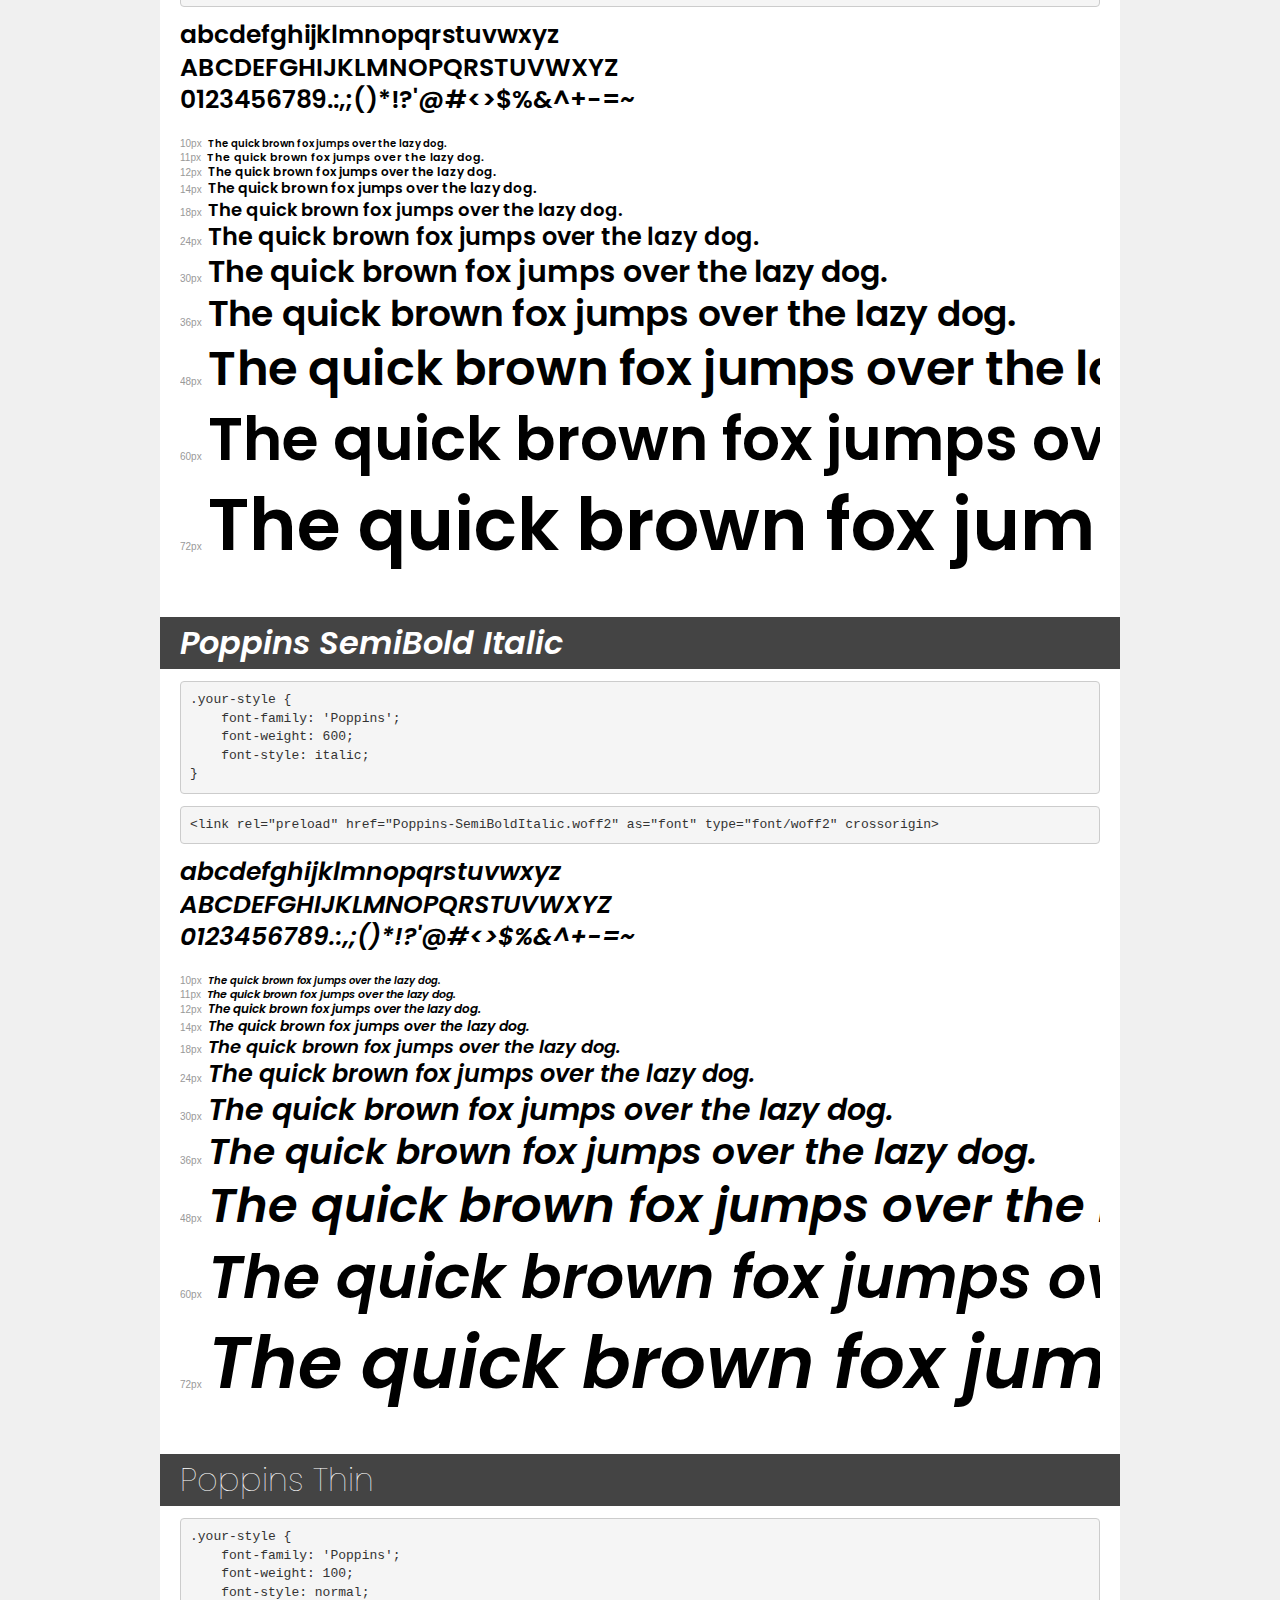
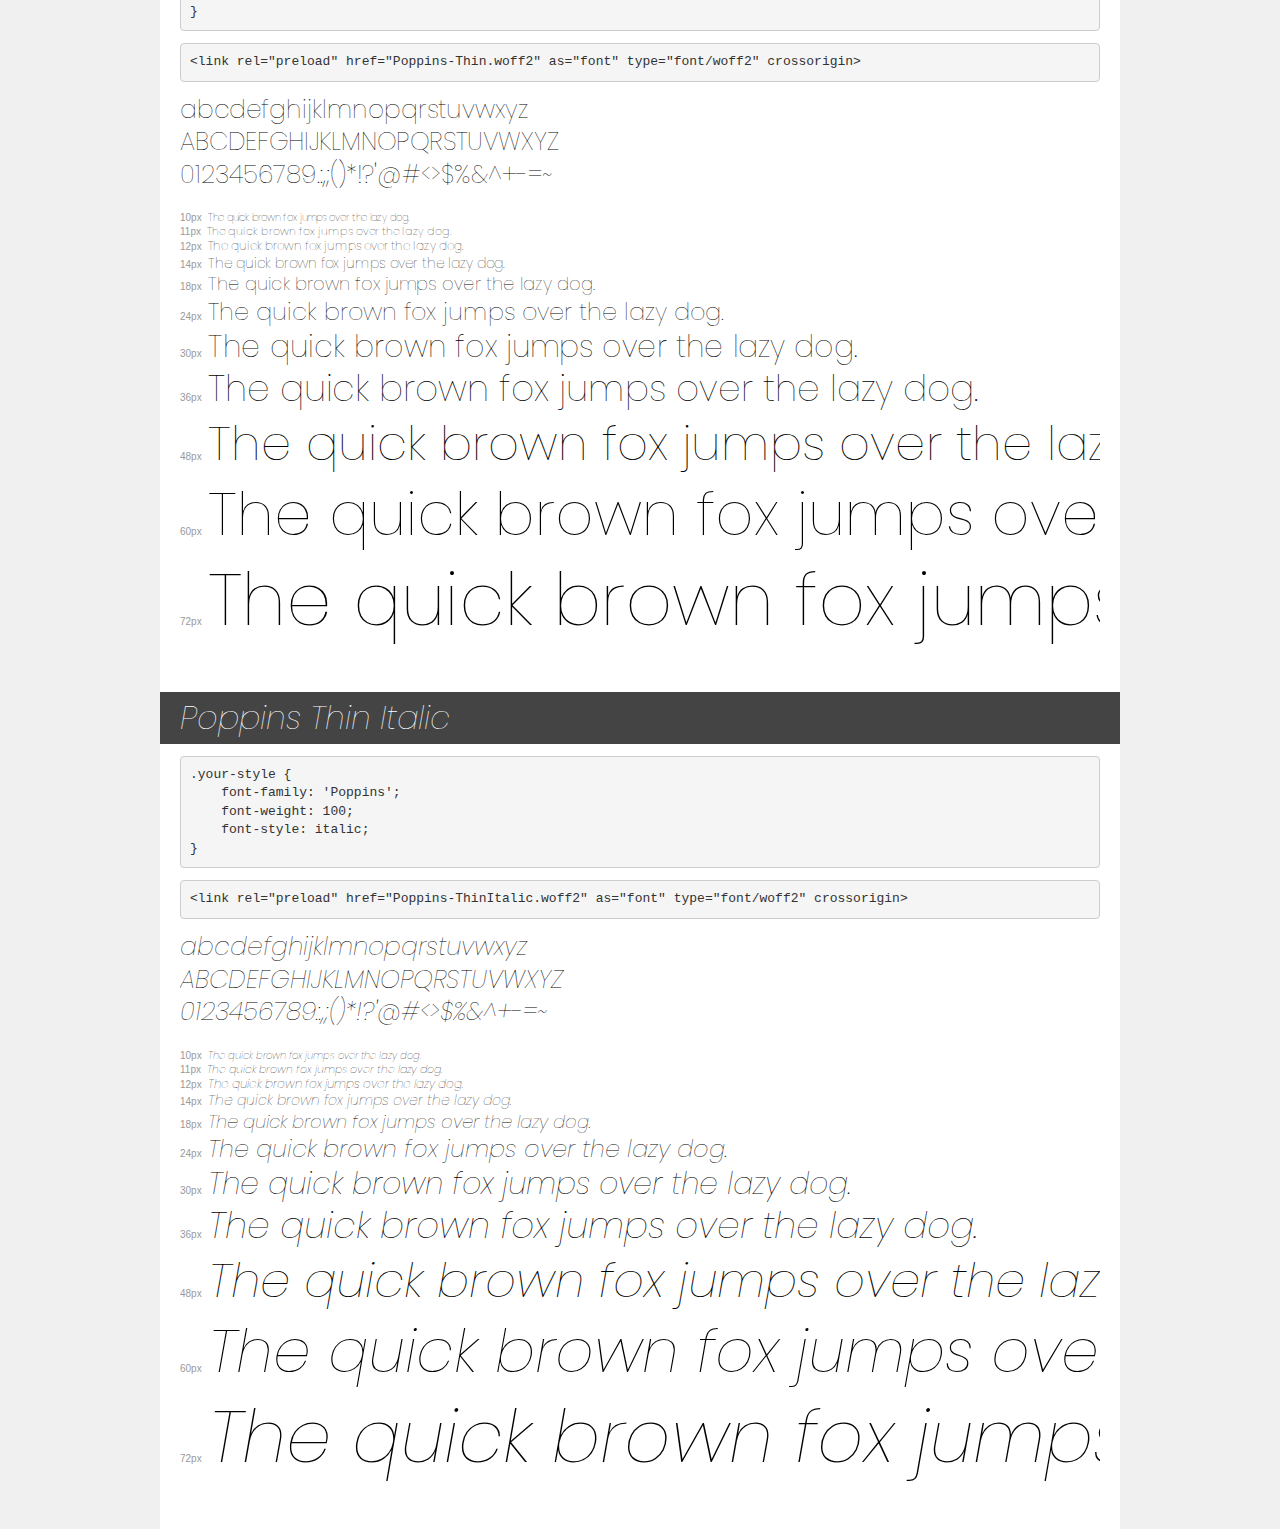
<file: font/poppins/demo.html>
<!DOCTYPE html>
<html lang="en">
<head>
    <meta charset="utf-8">
    <meta http-equiv="X-UA-Compatible" content="IE=edge">
    <meta name="viewport" content="width=device-width, initial-scale=1">
    <meta name="robots" content="noindex, noarchive">
    <meta name="format-detection" content="telephone=no">
    <title>Transfonter demo</title>
    <link href="stylesheet.css" rel="stylesheet">
    <style>
        /*
        http://meyerweb.com/eric/tools/css/reset/
        v2.0 | 20110126
        License: none (public domain)
        */
        html, body, div, span, applet, object, iframe,
        h1, h2, h3, h4, h5, h6, p, blockquote, pre,
        a, abbr, acronym, address, big, cite, code,
        del, dfn, em, img, ins, kbd, q, s, samp,
        small, strike, strong, sub, sup, tt, var,
        b, u, i, center,
        dl, dt, dd, ol, ul, li,
        fieldset, form, label, legend,
        table, caption, tbody, tfoot, thead, tr, th, td,
        article, aside, canvas, details, embed,
        figure, figcaption, footer, header, hgroup,
        menu, nav, output, ruby, section, summary,
        time, mark, audio, video {
            margin: 0;
            padding: 0;
            border: 0;
            font-size: 100%;
            font: inherit;
            vertical-align: baseline;
        }
        /* HTML5 display-role reset for older browsers */
        article, aside, details, figcaption, figure,
        footer, header, hgroup, menu, nav, section {
            display: block;
        }
        body {
            line-height: 1;
        }
        ol, ul {
            list-style: none;
        }
        blockquote, q {
            quotes: none;
        }
        blockquote:before, blockquote:after,
        q:before, q:after {
            content: '';
            content: none;
        }
        table {
            border-collapse: collapse;
            border-spacing: 0;
        }
        /* demo styles */
        body {
            background: #f0f0f0;
            color: #000;
        }
        .page {
            background: #fff;
            width: 920px;
            margin: 0 auto;
            padding: 20px 20px 0 20px;
            overflow: hidden;
        }
        .font-container {
            overflow-x: auto;
            overflow-y: hidden;
            margin-bottom: 40px;
            line-height: 1.3;
            white-space: nowrap;
            padding-bottom: 5px;
        }
        h1 {
            position: relative;
            background: #444;
            font-size: 32px;
            color: #fff;
            padding: 10px 20px;
            margin: 0 -20px 12px -20px;
        }
        .letters {
            font-size: 25px;
            margin-bottom: 20px;
        }
        .s10:before {
            content: '10px';
        }
        .s11:before {
            content: '11px';
        }
        .s12:before {
            content: '12px';
        }
        .s14:before {
            content: '14px';
        }
        .s18:before {
            content: '18px';
        }
        .s24:before {
            content: '24px';
        }
        .s30:before {
            content: '30px';
        }
        .s36:before {
            content: '36px';
        }
        .s48:before {
            content: '48px';
        }
        .s60:before {
            content: '60px';
        }
        .s72:before {
            content: '72px';
        }
        .s10:before, .s11:before, .s12:before, .s14:before,
        .s18:before, .s24:before, .s30:before, .s36:before,
        .s48:before, .s60:before, .s72:before {
            font-family: Arial, sans-serif;
            font-size: 10px;
            font-weight: normal;
            font-style: normal;
            color: #999;
            padding-right: 6px;
        }
        pre {
            display: block;
            padding: 9px;
            margin: 0 0 12px;
            font-family: Monaco, Menlo, Consolas, "Courier New", monospace;
            font-size: 13px;
            line-height: 1.428571429;
            color: #333;
            font-weight: normal;
            font-style: normal;
            background-color: #f5f5f5;
            border: 1px solid #ccc;
            overflow-x: auto;
            border-radius: 4px;
        }
        /* responsive */
        @media (max-width: 959px) {
            .page {
                width: auto;
                margin: 0;
            }
        }
    </style>
</head>
<body>
<div class="page">
    <div class="demo">
        <h1 style="font-family: 'Poppins'; font-weight: 900; font-style: normal;">Poppins Black</h1>
        <pre title="Usage">.your-style {
    font-family: 'Poppins';
    font-weight: 900;
    font-style: normal;
}</pre>
        <pre title="Preload (optional)">
&lt;link rel=&quot;preload&quot; href=&quot;Poppins-Black.woff2&quot; as=&quot;font&quot; type=&quot;font/woff2&quot; crossorigin&gt;</pre>
        <div class="font-container" style="font-family: 'Poppins'; font-weight: 900; font-style: normal;">
            <p class="letters">
                abcdefghijklmnopqrstuvwxyz<br>
ABCDEFGHIJKLMNOPQRSTUVWXYZ<br>
                0123456789.:,;()*!?'@#&lt;&gt;$%&^+-=~
            </p>
            <p class="s10" style="font-size: 10px;">The quick brown fox jumps over the lazy dog.</p>
            <p class="s11" style="font-size: 11px;">The quick brown fox jumps over the lazy dog.</p>
            <p class="s12" style="font-size: 12px;">The quick brown fox jumps over the lazy dog.</p>
            <p class="s14" style="font-size: 14px;">The quick brown fox jumps over the lazy dog.</p>
            <p class="s18" style="font-size: 18px;">The quick brown fox jumps over the lazy dog.</p>
            <p class="s24" style="font-size: 24px;">The quick brown fox jumps over the lazy dog.</p>
            <p class="s30" style="font-size: 30px;">The quick brown fox jumps over the lazy dog.</p>
            <p class="s36" style="font-size: 36px;">The quick brown fox jumps over the lazy dog.</p>
            <p class="s48" style="font-size: 48px;">The quick brown fox jumps over the lazy dog.</p>
            <p class="s60" style="font-size: 60px;">The quick brown fox jumps over the lazy dog.</p>
            <p class="s72" style="font-size: 72px;">The quick brown fox jumps over the lazy dog.</p>
        </div>
    </div>

    <div class="demo">
        <h1 style="font-family: 'Poppins'; font-weight: 900; font-style: normal;">Poppins Black</h1>
        <pre title="Usage">.your-style {
    font-family: 'Poppins';
    font-weight: 900;
    font-style: normal;
}</pre>
        <pre title="Preload (optional)">
&lt;link rel=&quot;preload&quot; href=&quot;Poppins-Black.woff2&quot; as=&quot;font&quot; type=&quot;font/woff2&quot; crossorigin&gt;</pre>
        <div class="font-container" style="font-family: 'Poppins'; font-weight: 900; font-style: normal;">
            <p class="letters">
                abcdefghijklmnopqrstuvwxyz<br>
ABCDEFGHIJKLMNOPQRSTUVWXYZ<br>
                0123456789.:,;()*!?'@#&lt;&gt;$%&^+-=~
            </p>
            <p class="s10" style="font-size: 10px;">The quick brown fox jumps over the lazy dog.</p>
            <p class="s11" style="font-size: 11px;">The quick brown fox jumps over the lazy dog.</p>
            <p class="s12" style="font-size: 12px;">The quick brown fox jumps over the lazy dog.</p>
            <p class="s14" style="font-size: 14px;">The quick brown fox jumps over the lazy dog.</p>
            <p class="s18" style="font-size: 18px;">The quick brown fox jumps over the lazy dog.</p>
            <p class="s24" style="font-size: 24px;">The quick brown fox jumps over the lazy dog.</p>
            <p class="s30" style="font-size: 30px;">The quick brown fox jumps over the lazy dog.</p>
            <p class="s36" style="font-size: 36px;">The quick brown fox jumps over the lazy dog.</p>
            <p class="s48" style="font-size: 48px;">The quick brown fox jumps over the lazy dog.</p>
            <p class="s60" style="font-size: 60px;">The quick brown fox jumps over the lazy dog.</p>
            <p class="s72" style="font-size: 72px;">The quick brown fox jumps over the lazy dog.</p>
        </div>
    </div>

    <div class="demo">
        <h1 style="font-family: 'Poppins'; font-weight: 900; font-style: italic;">Poppins Black Italic</h1>
        <pre title="Usage">.your-style {
    font-family: 'Poppins';
    font-weight: 900;
    font-style: italic;
}</pre>
        <pre title="Preload (optional)">
&lt;link rel=&quot;preload&quot; href=&quot;Poppins-BlackItalic.woff2&quot; as=&quot;font&quot; type=&quot;font/woff2&quot; crossorigin&gt;</pre>
        <div class="font-container" style="font-family: 'Poppins'; font-weight: 900; font-style: italic;">
            <p class="letters">
                abcdefghijklmnopqrstuvwxyz<br>
ABCDEFGHIJKLMNOPQRSTUVWXYZ<br>
                0123456789.:,;()*!?'@#&lt;&gt;$%&^+-=~
            </p>
            <p class="s10" style="font-size: 10px;">The quick brown fox jumps over the lazy dog.</p>
            <p class="s11" style="font-size: 11px;">The quick brown fox jumps over the lazy dog.</p>
            <p class="s12" style="font-size: 12px;">The quick brown fox jumps over the lazy dog.</p>
            <p class="s14" style="font-size: 14px;">The quick brown fox jumps over the lazy dog.</p>
            <p class="s18" style="font-size: 18px;">The quick brown fox jumps over the lazy dog.</p>
            <p class="s24" style="font-size: 24px;">The quick brown fox jumps over the lazy dog.</p>
            <p class="s30" style="font-size: 30px;">The quick brown fox jumps over the lazy dog.</p>
            <p class="s36" style="font-size: 36px;">The quick brown fox jumps over the lazy dog.</p>
            <p class="s48" style="font-size: 48px;">The quick brown fox jumps over the lazy dog.</p>
            <p class="s60" style="font-size: 60px;">The quick brown fox jumps over the lazy dog.</p>
            <p class="s72" style="font-size: 72px;">The quick brown fox jumps over the lazy dog.</p>
        </div>
    </div>

    <div class="demo">
        <h1 style="font-family: 'Poppins'; font-weight: bold; font-style: normal;">Poppins Bold</h1>
        <pre title="Usage">.your-style {
    font-family: 'Poppins';
    font-weight: bold;
    font-style: normal;
}</pre>
        <pre title="Preload (optional)">
&lt;link rel=&quot;preload&quot; href=&quot;Poppins-Bold.woff2&quot; as=&quot;font&quot; type=&quot;font/woff2&quot; crossorigin&gt;</pre>
        <div class="font-container" style="font-family: 'Poppins'; font-weight: bold; font-style: normal;">
            <p class="letters">
                abcdefghijklmnopqrstuvwxyz<br>
ABCDEFGHIJKLMNOPQRSTUVWXYZ<br>
                0123456789.:,;()*!?'@#&lt;&gt;$%&^+-=~
            </p>
            <p class="s10" style="font-size: 10px;">The quick brown fox jumps over the lazy dog.</p>
            <p class="s11" style="font-size: 11px;">The quick brown fox jumps over the lazy dog.</p>
            <p class="s12" style="font-size: 12px;">The quick brown fox jumps over the lazy dog.</p>
            <p class="s14" style="font-size: 14px;">The quick brown fox jumps over the lazy dog.</p>
            <p class="s18" style="font-size: 18px;">The quick brown fox jumps over the lazy dog.</p>
            <p class="s24" style="font-size: 24px;">The quick brown fox jumps over the lazy dog.</p>
            <p class="s30" style="font-size: 30px;">The quick brown fox jumps over the lazy dog.</p>
            <p class="s36" style="font-size: 36px;">The quick brown fox jumps over the lazy dog.</p>
            <p class="s48" style="font-size: 48px;">The quick brown fox jumps over the lazy dog.</p>
            <p class="s60" style="font-size: 60px;">The quick brown fox jumps over the lazy dog.</p>
            <p class="s72" style="font-size: 72px;">The quick brown fox jumps over the lazy dog.</p>
        </div>
    </div>

    <div class="demo">
        <h1 style="font-family: 'Poppins'; font-weight: bold; font-style: italic;">Poppins Bold Italic</h1>
        <pre title="Usage">.your-style {
    font-family: 'Poppins';
    font-weight: bold;
    font-style: italic;
}</pre>
        <pre title="Preload (optional)">
&lt;link rel=&quot;preload&quot; href=&quot;Poppins-BoldItalic.woff2&quot; as=&quot;font&quot; type=&quot;font/woff2&quot; crossorigin&gt;</pre>
        <div class="font-container" style="font-family: 'Poppins'; font-weight: bold; font-style: italic;">
            <p class="letters">
                abcdefghijklmnopqrstuvwxyz<br>
ABCDEFGHIJKLMNOPQRSTUVWXYZ<br>
                0123456789.:,;()*!?'@#&lt;&gt;$%&^+-=~
            </p>
            <p class="s10" style="font-size: 10px;">The quick brown fox jumps over the lazy dog.</p>
            <p class="s11" style="font-size: 11px;">The quick brown fox jumps over the lazy dog.</p>
            <p class="s12" style="font-size: 12px;">The quick brown fox jumps over the lazy dog.</p>
            <p class="s14" style="font-size: 14px;">The quick brown fox jumps over the lazy dog.</p>
            <p class="s18" style="font-size: 18px;">The quick brown fox jumps over the lazy dog.</p>
            <p class="s24" style="font-size: 24px;">The quick brown fox jumps over the lazy dog.</p>
            <p class="s30" style="font-size: 30px;">The quick brown fox jumps over the lazy dog.</p>
            <p class="s36" style="font-size: 36px;">The quick brown fox jumps over the lazy dog.</p>
            <p class="s48" style="font-size: 48px;">The quick brown fox jumps over the lazy dog.</p>
            <p class="s60" style="font-size: 60px;">The quick brown fox jumps over the lazy dog.</p>
            <p class="s72" style="font-size: 72px;">The quick brown fox jumps over the lazy dog.</p>
        </div>
    </div>

    <div class="demo">
        <h1 style="font-family: 'Poppins'; font-weight: bold; font-style: normal;">Poppins ExtraBold</h1>
        <pre title="Usage">.your-style {
    font-family: 'Poppins';
    font-weight: bold;
    font-style: normal;
}</pre>
        <pre title="Preload (optional)">
&lt;link rel=&quot;preload&quot; href=&quot;Poppins-ExtraBold.woff2&quot; as=&quot;font&quot; type=&quot;font/woff2&quot; crossorigin&gt;</pre>
        <div class="font-container" style="font-family: 'Poppins'; font-weight: bold; font-style: normal;">
            <p class="letters">
                abcdefghijklmnopqrstuvwxyz<br>
ABCDEFGHIJKLMNOPQRSTUVWXYZ<br>
                0123456789.:,;()*!?'@#&lt;&gt;$%&^+-=~
            </p>
            <p class="s10" style="font-size: 10px;">The quick brown fox jumps over the lazy dog.</p>
            <p class="s11" style="font-size: 11px;">The quick brown fox jumps over the lazy dog.</p>
            <p class="s12" style="font-size: 12px;">The quick brown fox jumps over the lazy dog.</p>
            <p class="s14" style="font-size: 14px;">The quick brown fox jumps over the lazy dog.</p>
            <p class="s18" style="font-size: 18px;">The quick brown fox jumps over the lazy dog.</p>
            <p class="s24" style="font-size: 24px;">The quick brown fox jumps over the lazy dog.</p>
            <p class="s30" style="font-size: 30px;">The quick brown fox jumps over the lazy dog.</p>
            <p class="s36" style="font-size: 36px;">The quick brown fox jumps over the lazy dog.</p>
            <p class="s48" style="font-size: 48px;">The quick brown fox jumps over the lazy dog.</p>
            <p class="s60" style="font-size: 60px;">The quick brown fox jumps over the lazy dog.</p>
            <p class="s72" style="font-size: 72px;">The quick brown fox jumps over the lazy dog.</p>
        </div>
    </div>

    <div class="demo">
        <h1 style="font-family: 'Poppins'; font-weight: bold; font-style: italic;">Poppins ExtraBold Italic</h1>
        <pre title="Usage">.your-style {
    font-family: 'Poppins';
    font-weight: bold;
    font-style: italic;
}</pre>
        <pre title="Preload (optional)">
&lt;link rel=&quot;preload&quot; href=&quot;Poppins-ExtraBoldItalic.woff2&quot; as=&quot;font&quot; type=&quot;font/woff2&quot; crossorigin&gt;</pre>
        <div class="font-container" style="font-family: 'Poppins'; font-weight: bold; font-style: italic;">
            <p class="letters">
                abcdefghijklmnopqrstuvwxyz<br>
ABCDEFGHIJKLMNOPQRSTUVWXYZ<br>
                0123456789.:,;()*!?'@#&lt;&gt;$%&^+-=~
            </p>
            <p class="s10" style="font-size: 10px;">The quick brown fox jumps over the lazy dog.</p>
            <p class="s11" style="font-size: 11px;">The quick brown fox jumps over the lazy dog.</p>
            <p class="s12" style="font-size: 12px;">The quick brown fox jumps over the lazy dog.</p>
            <p class="s14" style="font-size: 14px;">The quick brown fox jumps over the lazy dog.</p>
            <p class="s18" style="font-size: 18px;">The quick brown fox jumps over the lazy dog.</p>
            <p class="s24" style="font-size: 24px;">The quick brown fox jumps over the lazy dog.</p>
            <p class="s30" style="font-size: 30px;">The quick brown fox jumps over the lazy dog.</p>
            <p class="s36" style="font-size: 36px;">The quick brown fox jumps over the lazy dog.</p>
            <p class="s48" style="font-size: 48px;">The quick brown fox jumps over the lazy dog.</p>
            <p class="s60" style="font-size: 60px;">The quick brown fox jumps over the lazy dog.</p>
            <p class="s72" style="font-size: 72px;">The quick brown fox jumps over the lazy dog.</p>
        </div>
    </div>

    <div class="demo">
        <h1 style="font-family: 'Poppins'; font-weight: 200; font-style: normal;">Poppins ExtraLight</h1>
        <pre title="Usage">.your-style {
    font-family: 'Poppins';
    font-weight: 200;
    font-style: normal;
}</pre>
        <pre title="Preload (optional)">
&lt;link rel=&quot;preload&quot; href=&quot;Poppins-ExtraLight.woff2&quot; as=&quot;font&quot; type=&quot;font/woff2&quot; crossorigin&gt;</pre>
        <div class="font-container" style="font-family: 'Poppins'; font-weight: 200; font-style: normal;">
            <p class="letters">
                abcdefghijklmnopqrstuvwxyz<br>
ABCDEFGHIJKLMNOPQRSTUVWXYZ<br>
                0123456789.:,;()*!?'@#&lt;&gt;$%&^+-=~
            </p>
            <p class="s10" style="font-size: 10px;">The quick brown fox jumps over the lazy dog.</p>
            <p class="s11" style="font-size: 11px;">The quick brown fox jumps over the lazy dog.</p>
            <p class="s12" style="font-size: 12px;">The quick brown fox jumps over the lazy dog.</p>
            <p class="s14" style="font-size: 14px;">The quick brown fox jumps over the lazy dog.</p>
            <p class="s18" style="font-size: 18px;">The quick brown fox jumps over the lazy dog.</p>
            <p class="s24" style="font-size: 24px;">The quick brown fox jumps over the lazy dog.</p>
            <p class="s30" style="font-size: 30px;">The quick brown fox jumps over the lazy dog.</p>
            <p class="s36" style="font-size: 36px;">The quick brown fox jumps over the lazy dog.</p>
            <p class="s48" style="font-size: 48px;">The quick brown fox jumps over the lazy dog.</p>
            <p class="s60" style="font-size: 60px;">The quick brown fox jumps over the lazy dog.</p>
            <p class="s72" style="font-size: 72px;">The quick brown fox jumps over the lazy dog.</p>
        </div>
    </div>

    <div class="demo">
        <h1 style="font-family: 'Poppins'; font-weight: 200; font-style: italic;">Poppins ExtraLight Italic</h1>
        <pre title="Usage">.your-style {
    font-family: 'Poppins';
    font-weight: 200;
    font-style: italic;
}</pre>
        <pre title="Preload (optional)">
&lt;link rel=&quot;preload&quot; href=&quot;Poppins-ExtraLightItalic.woff2&quot; as=&quot;font&quot; type=&quot;font/woff2&quot; crossorigin&gt;</pre>
        <div class="font-container" style="font-family: 'Poppins'; font-weight: 200; font-style: italic;">
            <p class="letters">
                abcdefghijklmnopqrstuvwxyz<br>
ABCDEFGHIJKLMNOPQRSTUVWXYZ<br>
                0123456789.:,;()*!?'@#&lt;&gt;$%&^+-=~
            </p>
            <p class="s10" style="font-size: 10px;">The quick brown fox jumps over the lazy dog.</p>
            <p class="s11" style="font-size: 11px;">The quick brown fox jumps over the lazy dog.</p>
            <p class="s12" style="font-size: 12px;">The quick brown fox jumps over the lazy dog.</p>
            <p class="s14" style="font-size: 14px;">The quick brown fox jumps over the lazy dog.</p>
            <p class="s18" style="font-size: 18px;">The quick brown fox jumps over the lazy dog.</p>
            <p class="s24" style="font-size: 24px;">The quick brown fox jumps over the lazy dog.</p>
            <p class="s30" style="font-size: 30px;">The quick brown fox jumps over the lazy dog.</p>
            <p class="s36" style="font-size: 36px;">The quick brown fox jumps over the lazy dog.</p>
            <p class="s48" style="font-size: 48px;">The quick brown fox jumps over the lazy dog.</p>
            <p class="s60" style="font-size: 60px;">The quick brown fox jumps over the lazy dog.</p>
            <p class="s72" style="font-size: 72px;">The quick brown fox jumps over the lazy dog.</p>
        </div>
    </div>

    <div class="demo">
        <h1 style="font-family: 'Poppins'; font-weight: normal; font-style: italic;">Poppins Italic</h1>
        <pre title="Usage">.your-style {
    font-family: 'Poppins';
    font-weight: normal;
    font-style: italic;
}</pre>
        <pre title="Preload (optional)">
&lt;link rel=&quot;preload&quot; href=&quot;Poppins-Italic.woff2&quot; as=&quot;font&quot; type=&quot;font/woff2&quot; crossorigin&gt;</pre>
        <div class="font-container" style="font-family: 'Poppins'; font-weight: normal; font-style: italic;">
            <p class="letters">
                abcdefghijklmnopqrstuvwxyz<br>
ABCDEFGHIJKLMNOPQRSTUVWXYZ<br>
                0123456789.:,;()*!?'@#&lt;&gt;$%&^+-=~
            </p>
            <p class="s10" style="font-size: 10px;">The quick brown fox jumps over the lazy dog.</p>
            <p class="s11" style="font-size: 11px;">The quick brown fox jumps over the lazy dog.</p>
            <p class="s12" style="font-size: 12px;">The quick brown fox jumps over the lazy dog.</p>
            <p class="s14" style="font-size: 14px;">The quick brown fox jumps over the lazy dog.</p>
            <p class="s18" style="font-size: 18px;">The quick brown fox jumps over the lazy dog.</p>
            <p class="s24" style="font-size: 24px;">The quick brown fox jumps over the lazy dog.</p>
            <p class="s30" style="font-size: 30px;">The quick brown fox jumps over the lazy dog.</p>
            <p class="s36" style="font-size: 36px;">The quick brown fox jumps over the lazy dog.</p>
            <p class="s48" style="font-size: 48px;">The quick brown fox jumps over the lazy dog.</p>
            <p class="s60" style="font-size: 60px;">The quick brown fox jumps over the lazy dog.</p>
            <p class="s72" style="font-size: 72px;">The quick brown fox jumps over the lazy dog.</p>
        </div>
    </div>

    <div class="demo">
        <h1 style="font-family: 'Poppins'; font-weight: 300; font-style: normal;">Poppins Light</h1>
        <pre title="Usage">.your-style {
    font-family: 'Poppins';
    font-weight: 300;
    font-style: normal;
}</pre>
        <pre title="Preload (optional)">
&lt;link rel=&quot;preload&quot; href=&quot;Poppins-Light.woff2&quot; as=&quot;font&quot; type=&quot;font/woff2&quot; crossorigin&gt;</pre>
        <div class="font-container" style="font-family: 'Poppins'; font-weight: 300; font-style: normal;">
            <p class="letters">
                abcdefghijklmnopqrstuvwxyz<br>
ABCDEFGHIJKLMNOPQRSTUVWXYZ<br>
                0123456789.:,;()*!?'@#&lt;&gt;$%&^+-=~
            </p>
            <p class="s10" style="font-size: 10px;">The quick brown fox jumps over the lazy dog.</p>
            <p class="s11" style="font-size: 11px;">The quick brown fox jumps over the lazy dog.</p>
            <p class="s12" style="font-size: 12px;">The quick brown fox jumps over the lazy dog.</p>
            <p class="s14" style="font-size: 14px;">The quick brown fox jumps over the lazy dog.</p>
            <p class="s18" style="font-size: 18px;">The quick brown fox jumps over the lazy dog.</p>
            <p class="s24" style="font-size: 24px;">The quick brown fox jumps over the lazy dog.</p>
            <p class="s30" style="font-size: 30px;">The quick brown fox jumps over the lazy dog.</p>
            <p class="s36" style="font-size: 36px;">The quick brown fox jumps over the lazy dog.</p>
            <p class="s48" style="font-size: 48px;">The quick brown fox jumps over the lazy dog.</p>
            <p class="s60" style="font-size: 60px;">The quick brown fox jumps over the lazy dog.</p>
            <p class="s72" style="font-size: 72px;">The quick brown fox jumps over the lazy dog.</p>
        </div>
    </div>

    <div class="demo">
        <h1 style="font-family: 'Poppins'; font-weight: 300; font-style: italic;">Poppins Light Italic</h1>
        <pre title="Usage">.your-style {
    font-family: 'Poppins';
    font-weight: 300;
    font-style: italic;
}</pre>
        <pre title="Preload (optional)">
&lt;link rel=&quot;preload&quot; href=&quot;Poppins-LightItalic.woff2&quot; as=&quot;font&quot; type=&quot;font/woff2&quot; crossorigin&gt;</pre>
        <div class="font-container" style="font-family: 'Poppins'; font-weight: 300; font-style: italic;">
            <p class="letters">
                abcdefghijklmnopqrstuvwxyz<br>
ABCDEFGHIJKLMNOPQRSTUVWXYZ<br>
                0123456789.:,;()*!?'@#&lt;&gt;$%&^+-=~
            </p>
            <p class="s10" style="font-size: 10px;">The quick brown fox jumps over the lazy dog.</p>
            <p class="s11" style="font-size: 11px;">The quick brown fox jumps over the lazy dog.</p>
            <p class="s12" style="font-size: 12px;">The quick brown fox jumps over the lazy dog.</p>
            <p class="s14" style="font-size: 14px;">The quick brown fox jumps over the lazy dog.</p>
            <p class="s18" style="font-size: 18px;">The quick brown fox jumps over the lazy dog.</p>
            <p class="s24" style="font-size: 24px;">The quick brown fox jumps over the lazy dog.</p>
            <p class="s30" style="font-size: 30px;">The quick brown fox jumps over the lazy dog.</p>
            <p class="s36" style="font-size: 36px;">The quick brown fox jumps over the lazy dog.</p>
            <p class="s48" style="font-size: 48px;">The quick brown fox jumps over the lazy dog.</p>
            <p class="s60" style="font-size: 60px;">The quick brown fox jumps over the lazy dog.</p>
            <p class="s72" style="font-size: 72px;">The quick brown fox jumps over the lazy dog.</p>
        </div>
    </div>

    <div class="demo">
        <h1 style="font-family: 'Poppins'; font-weight: 500; font-style: normal;">Poppins Medium</h1>
        <pre title="Usage">.your-style {
    font-family: 'Poppins';
    font-weight: 500;
    font-style: normal;
}</pre>
        <pre title="Preload (optional)">
&lt;link rel=&quot;preload&quot; href=&quot;Poppins-Medium.woff2&quot; as=&quot;font&quot; type=&quot;font/woff2&quot; crossorigin&gt;</pre>
        <div class="font-container" style="font-family: 'Poppins'; font-weight: 500; font-style: normal;">
            <p class="letters">
                abcdefghijklmnopqrstuvwxyz<br>
ABCDEFGHIJKLMNOPQRSTUVWXYZ<br>
                0123456789.:,;()*!?'@#&lt;&gt;$%&^+-=~
            </p>
            <p class="s10" style="font-size: 10px;">The quick brown fox jumps over the lazy dog.</p>
            <p class="s11" style="font-size: 11px;">The quick brown fox jumps over the lazy dog.</p>
            <p class="s12" style="font-size: 12px;">The quick brown fox jumps over the lazy dog.</p>
            <p class="s14" style="font-size: 14px;">The quick brown fox jumps over the lazy dog.</p>
            <p class="s18" style="font-size: 18px;">The quick brown fox jumps over the lazy dog.</p>
            <p class="s24" style="font-size: 24px;">The quick brown fox jumps over the lazy dog.</p>
            <p class="s30" style="font-size: 30px;">The quick brown fox jumps over the lazy dog.</p>
            <p class="s36" style="font-size: 36px;">The quick brown fox jumps over the lazy dog.</p>
            <p class="s48" style="font-size: 48px;">The quick brown fox jumps over the lazy dog.</p>
            <p class="s60" style="font-size: 60px;">The quick brown fox jumps over the lazy dog.</p>
            <p class="s72" style="font-size: 72px;">The quick brown fox jumps over the lazy dog.</p>
        </div>
    </div>

    <div class="demo">
        <h1 style="font-family: 'Poppins'; font-weight: 500; font-style: italic;">Poppins Medium Italic</h1>
        <pre title="Usage">.your-style {
    font-family: 'Poppins';
    font-weight: 500;
    font-style: italic;
}</pre>
        <pre title="Preload (optional)">
&lt;link rel=&quot;preload&quot; href=&quot;Poppins-MediumItalic.woff2&quot; as=&quot;font&quot; type=&quot;font/woff2&quot; crossorigin&gt;</pre>
        <div class="font-container" style="font-family: 'Poppins'; font-weight: 500; font-style: italic;">
            <p class="letters">
                abcdefghijklmnopqrstuvwxyz<br>
ABCDEFGHIJKLMNOPQRSTUVWXYZ<br>
                0123456789.:,;()*!?'@#&lt;&gt;$%&^+-=~
            </p>
            <p class="s10" style="font-size: 10px;">The quick brown fox jumps over the lazy dog.</p>
            <p class="s11" style="font-size: 11px;">The quick brown fox jumps over the lazy dog.</p>
            <p class="s12" style="font-size: 12px;">The quick brown fox jumps over the lazy dog.</p>
            <p class="s14" style="font-size: 14px;">The quick brown fox jumps over the lazy dog.</p>
            <p class="s18" style="font-size: 18px;">The quick brown fox jumps over the lazy dog.</p>
            <p class="s24" style="font-size: 24px;">The quick brown fox jumps over the lazy dog.</p>
            <p class="s30" style="font-size: 30px;">The quick brown fox jumps over the lazy dog.</p>
            <p class="s36" style="font-size: 36px;">The quick brown fox jumps over the lazy dog.</p>
            <p class="s48" style="font-size: 48px;">The quick brown fox jumps over the lazy dog.</p>
            <p class="s60" style="font-size: 60px;">The quick brown fox jumps over the lazy dog.</p>
            <p class="s72" style="font-size: 72px;">The quick brown fox jumps over the lazy dog.</p>
        </div>
    </div>

    <div class="demo">
        <h1 style="font-family: 'Poppins'; font-weight: normal; font-style: normal;">Poppins Regular</h1>
        <pre title="Usage">.your-style {
    font-family: 'Poppins';
    font-weight: normal;
    font-style: normal;
}</pre>
        <pre title="Preload (optional)">
&lt;link rel=&quot;preload&quot; href=&quot;Poppins-Regular.woff2&quot; as=&quot;font&quot; type=&quot;font/woff2&quot; crossorigin&gt;</pre>
        <div class="font-container" style="font-family: 'Poppins'; font-weight: normal; font-style: normal;">
            <p class="letters">
                abcdefghijklmnopqrstuvwxyz<br>
ABCDEFGHIJKLMNOPQRSTUVWXYZ<br>
                0123456789.:,;()*!?'@#&lt;&gt;$%&^+-=~
            </p>
            <p class="s10" style="font-size: 10px;">The quick brown fox jumps over the lazy dog.</p>
            <p class="s11" style="font-size: 11px;">The quick brown fox jumps over the lazy dog.</p>
            <p class="s12" style="font-size: 12px;">The quick brown fox jumps over the lazy dog.</p>
            <p class="s14" style="font-size: 14px;">The quick brown fox jumps over the lazy dog.</p>
            <p class="s18" style="font-size: 18px;">The quick brown fox jumps over the lazy dog.</p>
            <p class="s24" style="font-size: 24px;">The quick brown fox jumps over the lazy dog.</p>
            <p class="s30" style="font-size: 30px;">The quick brown fox jumps over the lazy dog.</p>
            <p class="s36" style="font-size: 36px;">The quick brown fox jumps over the lazy dog.</p>
            <p class="s48" style="font-size: 48px;">The quick brown fox jumps over the lazy dog.</p>
            <p class="s60" style="font-size: 60px;">The quick brown fox jumps over the lazy dog.</p>
            <p class="s72" style="font-size: 72px;">The quick brown fox jumps over the lazy dog.</p>
        </div>
    </div>

    <div class="demo">
        <h1 style="font-family: 'Poppins'; font-weight: 600; font-style: normal;">Poppins SemiBold</h1>
        <pre title="Usage">.your-style {
    font-family: 'Poppins';
    font-weight: 600;
    font-style: normal;
}</pre>
        <pre title="Preload (optional)">
&lt;link rel=&quot;preload&quot; href=&quot;Poppins-SemiBold.woff2&quot; as=&quot;font&quot; type=&quot;font/woff2&quot; crossorigin&gt;</pre>
        <div class="font-container" style="font-family: 'Poppins'; font-weight: 600; font-style: normal;">
            <p class="letters">
                abcdefghijklmnopqrstuvwxyz<br>
ABCDEFGHIJKLMNOPQRSTUVWXYZ<br>
                0123456789.:,;()*!?'@#&lt;&gt;$%&^+-=~
            </p>
            <p class="s10" style="font-size: 10px;">The quick brown fox jumps over the lazy dog.</p>
            <p class="s11" style="font-size: 11px;">The quick brown fox jumps over the lazy dog.</p>
            <p class="s12" style="font-size: 12px;">The quick brown fox jumps over the lazy dog.</p>
            <p class="s14" style="font-size: 14px;">The quick brown fox jumps over the lazy dog.</p>
            <p class="s18" style="font-size: 18px;">The quick brown fox jumps over the lazy dog.</p>
            <p class="s24" style="font-size: 24px;">The quick brown fox jumps over the lazy dog.</p>
            <p class="s30" style="font-size: 30px;">The quick brown fox jumps over the lazy dog.</p>
            <p class="s36" style="font-size: 36px;">The quick brown fox jumps over the lazy dog.</p>
            <p class="s48" style="font-size: 48px;">The quick brown fox jumps over the lazy dog.</p>
            <p class="s60" style="font-size: 60px;">The quick brown fox jumps over the lazy dog.</p>
            <p class="s72" style="font-size: 72px;">The quick brown fox jumps over the lazy dog.</p>
        </div>
    </div>

    <div class="demo">
        <h1 style="font-family: 'Poppins'; font-weight: 600; font-style: italic;">Poppins SemiBold Italic</h1>
        <pre title="Usage">.your-style {
    font-family: 'Poppins';
    font-weight: 600;
    font-style: italic;
}</pre>
        <pre title="Preload (optional)">
&lt;link rel=&quot;preload&quot; href=&quot;Poppins-SemiBoldItalic.woff2&quot; as=&quot;font&quot; type=&quot;font/woff2&quot; crossorigin&gt;</pre>
        <div class="font-container" style="font-family: 'Poppins'; font-weight: 600; font-style: italic;">
            <p class="letters">
                abcdefghijklmnopqrstuvwxyz<br>
ABCDEFGHIJKLMNOPQRSTUVWXYZ<br>
                0123456789.:,;()*!?'@#&lt;&gt;$%&^+-=~
            </p>
            <p class="s10" style="font-size: 10px;">The quick brown fox jumps over the lazy dog.</p>
            <p class="s11" style="font-size: 11px;">The quick brown fox jumps over the lazy dog.</p>
            <p class="s12" style="font-size: 12px;">The quick brown fox jumps over the lazy dog.</p>
            <p class="s14" style="font-size: 14px;">The quick brown fox jumps over the lazy dog.</p>
            <p class="s18" style="font-size: 18px;">The quick brown fox jumps over the lazy dog.</p>
            <p class="s24" style="font-size: 24px;">The quick brown fox jumps over the lazy dog.</p>
            <p class="s30" style="font-size: 30px;">The quick brown fox jumps over the lazy dog.</p>
            <p class="s36" style="font-size: 36px;">The quick brown fox jumps over the lazy dog.</p>
            <p class="s48" style="font-size: 48px;">The quick brown fox jumps over the lazy dog.</p>
            <p class="s60" style="font-size: 60px;">The quick brown fox jumps over the lazy dog.</p>
            <p class="s72" style="font-size: 72px;">The quick brown fox jumps over the lazy dog.</p>
        </div>
    </div>

    <div class="demo">
        <h1 style="font-family: 'Poppins'; font-weight: 100; font-style: normal;">Poppins Thin</h1>
        <pre title="Usage">.your-style {
    font-family: 'Poppins';
    font-weight: 100;
    font-style: normal;
}</pre>
        <pre title="Preload (optional)">
&lt;link rel=&quot;preload&quot; href=&quot;Poppins-Thin.woff2&quot; as=&quot;font&quot; type=&quot;font/woff2&quot; crossorigin&gt;</pre>
        <div class="font-container" style="font-family: 'Poppins'; font-weight: 100; font-style: normal;">
            <p class="letters">
                abcdefghijklmnopqrstuvwxyz<br>
ABCDEFGHIJKLMNOPQRSTUVWXYZ<br>
                0123456789.:,;()*!?'@#&lt;&gt;$%&^+-=~
            </p>
            <p class="s10" style="font-size: 10px;">The quick brown fox jumps over the lazy dog.</p>
            <p class="s11" style="font-size: 11px;">The quick brown fox jumps over the lazy dog.</p>
            <p class="s12" style="font-size: 12px;">The quick brown fox jumps over the lazy dog.</p>
            <p class="s14" style="font-size: 14px;">The quick brown fox jumps over the lazy dog.</p>
            <p class="s18" style="font-size: 18px;">The quick brown fox jumps over the lazy dog.</p>
            <p class="s24" style="font-size: 24px;">The quick brown fox jumps over the lazy dog.</p>
            <p class="s30" style="font-size: 30px;">The quick brown fox jumps over the lazy dog.</p>
            <p class="s36" style="font-size: 36px;">The quick brown fox jumps over the lazy dog.</p>
            <p class="s48" style="font-size: 48px;">The quick brown fox jumps over the lazy dog.</p>
            <p class="s60" style="font-size: 60px;">The quick brown fox jumps over the lazy dog.</p>
            <p class="s72" style="font-size: 72px;">The quick brown fox jumps over the lazy dog.</p>
        </div>
    </div>

    <div class="demo">
        <h1 style="font-family: 'Poppins'; font-weight: 100; font-style: italic;">Poppins Thin Italic</h1>
        <pre title="Usage">.your-style {
    font-family: 'Poppins';
    font-weight: 100;
    font-style: italic;
}</pre>
        <pre title="Preload (optional)">
&lt;link rel=&quot;preload&quot; href=&quot;Poppins-ThinItalic.woff2&quot; as=&quot;font&quot; type=&quot;font/woff2&quot; crossorigin&gt;</pre>
        <div class="font-container" style="font-family: 'Poppins'; font-weight: 100; font-style: italic;">
            <p class="letters">
                abcdefghijklmnopqrstuvwxyz<br>
ABCDEFGHIJKLMNOPQRSTUVWXYZ<br>
                0123456789.:,;()*!?'@#&lt;&gt;$%&^+-=~
            </p>
            <p class="s10" style="font-size: 10px;">The quick brown fox jumps over the lazy dog.</p>
            <p class="s11" style="font-size: 11px;">The quick brown fox jumps over the lazy dog.</p>
            <p class="s12" style="font-size: 12px;">The quick brown fox jumps over the lazy dog.</p>
            <p class="s14" style="font-size: 14px;">The quick brown fox jumps over the lazy dog.</p>
            <p class="s18" style="font-size: 18px;">The quick brown fox jumps over the lazy dog.</p>
            <p class="s24" style="font-size: 24px;">The quick brown fox jumps over the lazy dog.</p>
            <p class="s30" style="font-size: 30px;">The quick brown fox jumps over the lazy dog.</p>
            <p class="s36" style="font-size: 36px;">The quick brown fox jumps over the lazy dog.</p>
            <p class="s48" style="font-size: 48px;">The quick brown fox jumps over the lazy dog.</p>
            <p class="s60" style="font-size: 60px;">The quick brown fox jumps over the lazy dog.</p>
            <p class="s72" style="font-size: 72px;">The quick brown fox jumps over the lazy dog.</p>
        </div>
    </div>

</div>
</body>
</html>
</file>
<file: font/poppins/stylesheet.css>
@font-face {
    font-family: 'Poppins';
    src: url('Poppins-Black.woff2') format('woff2'),
        url('Poppins-Black.woff') format('woff');
    font-weight: 900;
    font-style: normal;
    font-display: swap;
}

@font-face {
    font-family: 'Poppins';
    src: url('Poppins-Black.woff2') format('woff2'),
        url('Poppins-Black.woff') format('woff');
    font-weight: 900;
    font-style: normal;
    font-display: swap;
}

@font-face {
    font-family: 'Poppins';
    src: url('Poppins-BlackItalic.woff2') format('woff2'),
        url('Poppins-BlackItalic.woff') format('woff');
    font-weight: 900;
    font-style: italic;
    font-display: swap;
}

@font-face {
    font-family: 'Poppins';
    src: url('Poppins-Bold.woff2') format('woff2'),
        url('Poppins-Bold.woff') format('woff');
    font-weight: bold;
    font-style: normal;
    font-display: swap;
}

@font-face {
    font-family: 'Poppins';
    src: url('Poppins-BoldItalic.woff2') format('woff2'),
        url('Poppins-BoldItalic.woff') format('woff');
    font-weight: bold;
    font-style: italic;
    font-display: swap;
}

@font-face {
    font-family: 'Poppins';
    src: url('Poppins-ExtraBold.woff2') format('woff2'),
        url('Poppins-ExtraBold.woff') format('woff');
    font-weight: bold;
    font-style: normal;
    font-display: swap;
}

@font-face {
    font-family: 'Poppins';
    src: url('Poppins-ExtraBoldItalic.woff2') format('woff2'),
        url('Poppins-ExtraBoldItalic.woff') format('woff');
    font-weight: bold;
    font-style: italic;
    font-display: swap;
}

@font-face {
    font-family: 'Poppins';
    src: url('Poppins-ExtraLight.woff2') format('woff2'),
        url('Poppins-ExtraLight.woff') format('woff');
    font-weight: 200;
    font-style: normal;
    font-display: swap;
}

@font-face {
    font-family: 'Poppins';
    src: url('Poppins-ExtraLightItalic.woff2') format('woff2'),
        url('Poppins-ExtraLightItalic.woff') format('woff');
    font-weight: 200;
    font-style: italic;
    font-display: swap;
}

@font-face {
    font-family: 'Poppins';
    src: url('Poppins-Italic.woff2') format('woff2'),
        url('Poppins-Italic.woff') format('woff');
    font-weight: normal;
    font-style: italic;
    font-display: swap;
}

@font-face {
    font-family: 'Poppins';
    src: url('Poppins-Light.woff2') format('woff2'),
        url('Poppins-Light.woff') format('woff');
    font-weight: 300;
    font-style: normal;
    font-display: swap;
}

@font-face {
    font-family: 'Poppins';
    src: url('Poppins-LightItalic.woff2') format('woff2'),
        url('Poppins-LightItalic.woff') format('woff');
    font-weight: 300;
    font-style: italic;
    font-display: swap;
}

@font-face {
    font-family: 'Poppins';
    src: url('Poppins-Medium.woff2') format('woff2'),
        url('Poppins-Medium.woff') format('woff');
    font-weight: 500;
    font-style: normal;
    font-display: swap;
}

@font-face {
    font-family: 'Poppins';
    src: url('Poppins-MediumItalic.woff2') format('woff2'),
        url('Poppins-MediumItalic.woff') format('woff');
    font-weight: 500;
    font-style: italic;
    font-display: swap;
}

@font-face {
    font-family: 'Poppins';
    src: url('Poppins-Regular.woff2') format('woff2'),
        url('Poppins-Regular.woff') format('woff');
    font-weight: normal;
    font-style: normal;
    font-display: swap;
}

@font-face {
    font-family: 'Poppins';
    src: url('Poppins-SemiBold.woff2') format('woff2'),
        url('Poppins-SemiBold.woff') format('woff');
    font-weight: 600;
    font-style: normal;
    font-display: swap;
}

@font-face {
    font-family: 'Poppins';
    src: url('Poppins-SemiBoldItalic.woff2') format('woff2'),
        url('Poppins-SemiBoldItalic.woff') format('woff');
    font-weight: 600;
    font-style: italic;
    font-display: swap;
}

@font-face {
    font-family: 'Poppins';
    src: url('Poppins-Thin.woff2') format('woff2'),
        url('Poppins-Thin.woff') format('woff');
    font-weight: 100;
    font-style: normal;
    font-display: swap;
}

@font-face {
    font-family: 'Poppins';
    src: url('Poppins-ThinItalic.woff2') format('woff2'),
        url('Poppins-ThinItalic.woff') format('woff');
    font-weight: 100;
    font-style: italic;
    font-display: swap;
}
</file>
<file: css/style.css>
:root{
	--them-bg:#162938;
	--text-white: white ;
	--text-them: #1ce1ac;
	--text-grey: #6c757d ;
}
*{
	margin: 0;
	padding: 0;
	box-sizing: border-box;
}
ul{
	list-style: none;
}
a{
	text-decoration: none;
}
img{
	max-width: 100%;
	vertical-align: middle;
}
.justify-content-center{
	justify-content: center;
}
.d-inline-block{
	display: inline-block;
}
.container{
	max-width: 1140px;
	margin: 0 auto;
	padding: 0 15px;
}
.d-flex{
	display: flex;
}
.row{
	display: flex;
	flex-wrap: wrap;
}
.justify-content-between{
	justify-content: space-between;
}
.align-items-center{
	align-items: center;
}
.w-100{
	width: 100%;
}
.w-50{
	width: 50%;
}
.w-33{
	width: 33.33%;
}
.w-25{
	width: 25%;
}
.w-20{
	width: 20%;
}
.h-100{
	height: 100%;
}
.text-center{
	text-align: center;
}
.btn-them{
    background-color: #1ce1ac ;
    border: 1px solid #1ce1ac ;
    color: #ffft; 
}
.vertical-align-middle{
	vertical-align: middle;
}    
/*HEADER START*/
header{
	padding: 25px 0;
	background-color: var(--them-bg);
	position: fixed;
	width: 100%;
}
/*header div a img{
	color: var(--text-white);
}*/
header nav ul li a{
	color: var(--text-white);
	padding: 0 20px;
	font-family: poppins;
}
header nav ul li:last-child a{
	padding: 0;
}
header nav ul li:first-child a{
	color: #1ce1ac;
}
header nav ul li:first-child a:before{
	content: '';
	width: 30px;
	height: 2px;
	background-color:var(--text-them);
	position: absolute;
	bottom: 0;
	left: 50%;
	transform: translateX(-50%);
}
header nav ul li a:first-child{
	position: relative;
	padding-bottom: 5px;
}
.toggle{
	color: black;
	background-color: skyblue;
	padding: 10px 15px;
	display: none;
}
/*HAEDER END*/


/*BANNER START*/
.banner{
	width: 100%;
	height: 700px;
	background-color: #162938;
	background-image: url(../img/bg.png);
	background-size: cover;
	padding: 100px 0;
}
/*.banner .banner-inner .banner-content{
	padding:0 50px 0 50px;
}*/
.banner .banner-inner .w-50:first-child .banner-img{
	padding-right: 70px;
}
.banner .banner-inner .w-50:first-child .banner-img img{
	border-radius: 48% 52% 66% 34% / 62% 60% 40% 38%;
	border:10px solid rgba(255, 255, 255, 0.05);
}
.banner .banner-inner .w-50:last-child .banner-content h4 i{
	vertical-align: middle;
	transform: rotate(45deg);
	margin-right: 10px;
}

.banner .banner-inner .w-50:last-child h4{
	font-size: 15px;
	color:var(--text-white) ;
	/*background-color: var(--text-grey);*/
	background-color:rgba(248, 249, 250, 0.12);
	border-radius: 10px;
	padding: 15px 20px;
	display: inline-block;
	opacity: 1;
	font-weight: 400;
	font-family: poppins;
}
.banner .banner-inner .w-50:last-child .banner-content h1{
	font-size: 48px;
	weight: 300px;
	color: var(--text-white);
	font-family: poppins;
}
.banner .banner-inner .w-50:last-child .banner-content p{
	color: var(--text-white);
	padding: 20px 10px;
	font-family: poppins;
	margin-bottom: 20px;
}
.banner .banner-inner .w-50:last-child .banner-content a{
	padding: 10px 10px;
	background-color: var(--text-them);
	border-radius: 8px;
	font-family: poppins;
}
.banner .banner-inner .w-50:last-child .banner-content  span{
	color: var(--text-white);
	/*background-color: var(--text-grey);*/
}
.banner .banner-inner .w-50:last-child .banner-content a i{
     vertical-align: middle;
     display: inline-block;
}
.banner .banner-inner .w-50:last-child .banner-content  h1{
	font-size: 48px;
	font-weight: 400;
	opacity: 0.8;
	font-family: poppins;
}
.banner .banner-inner .w-50:last-child .banner-content h1 span{
	color:var(--text-them) ;
	font-size: 48px;
	font-weight: 400;
	/*opacity: 0.7;*/
	font-family: poppins;
}
.banner .banner-inner .w-50:last-child .banner-content p{
	opacity: 0.7;
}

/*BANNER END*/

/*ABOUT START*/
.about{
	padding-bottom: 100px ;
}
.about-title{
	margin: 100px auto 100px auto;
}
.about-title h6{
	font-family: poppins;
	color: var(--text-grey);
	font-size: 16px;
}
.about-title h2{
	color: black;
	font-weight: 500;
    font-size: 25px;
    width: 500px;
    font-family: poppins;  
    margin: 0 auto;                                  

}
.about-inner .about-content h2{
	padding: 15px 0;
	font-weight: 500;
    font-family: poppins;
}
.about-inner .about-items .about-content a{
	color: red;
	font-family: poppins;
}
.about-inner .about-items .about-content a i{
	vertical-align: middle;
     display: inline-block;
}
.about-inner .about-items .about-content p{
	font-family: poppins;
	line-height: 1.7;
	font-size: 15px;
	color: var(--text-grey);
}
.about-img{
    position: relative;
    display: inline-block;
    z-index: 0;
}
.about-img:before{
    content: "";
    position: absolute;
    left: -16px;
    top: -36px;
    border-radius: 30% 70% 70% 30% / 50% 50% 50% 50%;
    height: 100px;
    width: 100px;
    background: linear-gradient(to top right, transparent 0%, #1ce1ac 100%);
    opacity: 0.15;
    z-index: -1;
}
/*ABOUT END	*/

/*PROJECT START*/
.project .project-title h6{
	font-size: 15px;
	color: var(--text-grey);
	font-family: poppins;
}
.project .project-title h2{
	font-size: 30px;
	font-family: poppins;
	padding: 20px 0 40px 0;
	margin: 0 auto;
	font-weight: 600;
	line-height: 1.3;
	width: 500px;
	color: #343a40;
	/*text-align: center;*/
}
.project .project-title ul li a{
    font-size: 16px;
    color: #6c757d;
    background-color: #f8f9fa;
    padding: 10px 15px;
    margin: 5px 3px;
    cursor: pointer;
    line-height: 34px;
    border-radius: 3px;
    font-family: poppins;

}
.project .project-title ul li:first-child a{
	background-color: #1ce1ac;
    color: #fff;
    box-shadow: 0px 8px 12px 0px rgb(28 225 172 / 25%);
}
.project .project-inner .project-items{
	border-radius: 20px 20px 0 0;
}
.project .project-inner .project-items .project-img img{
	padding: 50px 10px 20px 10px;
	border-radius: 10px 10px 10px 10px;
}
.project .project-inner .project-items .project-content h5{
	font-size: 18px;
	font-weight: 600;
	padding-bottom: 10px;
	color: black;
	font-family: poppins;
	background-color: var(--text-white);
	margin: 0 0 0 10px;
}
.project .project-inner .project-items .project-content p{
	font-size: 16px;
	color: var(--text-grey);
	margin: 0 0 0 10px; 
}
.project .project-inner{
	padding-bottom: 100px;
}
/*PROJECT END*/
	
/*TESTIMONIAL START*/
.testimonial{ 
	background-color:  rgba(255, 194, 18, 0.25);
	padding-top: 100px;
}
.testimonial .testimonial-title h6{
	color: #343a40;
	font-size: 16px;
	padding: 20px 0;
}
.testimonial .testimonial-title h2{
	color: #343a40;
	font-size: 32px;
}
.testimonial .testimonial-title p{
	color: #6c757d;
	font-size: 18px;
	opacity: 1;
	font-weight: 200;
	margin: 30px auto 0 auto;
	width: 500px!important;
}
.testimonial .owl-carousel{
	padding-bottom: 100px;
}
.testimonial .owl-carousel .item{
	margin-top: 50px ;
	background-color: var(--text-white);
	padding: 20px 20px 20px 20px;
	position: relative;
	width: fit-content;
	border-radius: 10px;
}
.testimonial .owl-carousel .item img{
	border-radius: 50%;
	width: 60px;
	/*box-shadow: 0 5px 20px rgb(52 58 64 / 20%) !important;*/
	/*background-color: var(--text-white);*/
}
.testimonial .owl-carousel .item .testimonial-content h5{
	font-size: 18px;
	line-height: 1.5;
	padding-top: 8px;
	margin: 24px 0;
	font-family: poppins;
	width: fit-content;
	font-weight: 400;
}
.testimonial .owl-carousel .item .testimonial-content h6{
	font-size: 16px;
	line-height: 1.2;
	font-family: poppins;
	font-weight: 200px;
	opacity: 0.5;
}
.testimonial .owl-carousel .item .testimonial-content p{
	line-height: 1.7;
	font-family: poppins;
	font-size: 300;
}
.testimonial .owl-carousel .item .testimonial-content img{
	position: absolute;
	/*top: 0;
	left: 0;*/
	bottom: 0;
	right: 0;
	width: 80px;
}
/*TESTIMONIAL END*/

/*VALUATION START*/
.valuation{
	padding: 100px 0;
	background-color: #f8f9fa;
}
.valuation .valuation-item h2{
	font-size: 40px;
	opacity: 0.7;
}
.valuation .valuation-item p{
	font-family: poppins;
	font-size: 16px;
	font-weight: 400;
	color: var(--text-grey);
}
/*VALUATION END*/

/*TEAM START*/
.team{
	padding: 100px 0;
}
.team .team-title h6{
	padding-bottom: 10px;
	font-size: 16px;
	color: #6c757d;
}
.team .team-title h2{
	font-weight: 700;
    font-size: 30px;
    margin-top: 14px;
    line-height: 1.3;
}
.team .team-title p{
	color: #6c757d;
	font-size: 18px;
	opacity: 1;
	font-weight: 200;
	margin: 20px auto 20px auto;
	width: 500px!important;
}
.team .team-item .team-img{
    margin: 0 12px;
}
.team .team-item .team-img img{
	max-width: 100%;
	background-color: #f2f4f6;;
	vertical-align: middle;
	height: auto;
	/*margin: 0 20px;*/
}
.team .team-item .team-content:last-child {
	margin: 0;
}
.team .team-item .team-content{
	padding: 10px 0 0 10px;
}
.team .team-item .team-content h5{
	font-weight: 600;
	opacity: 0.9;
	font-size: 18px;
	font-family: poppins;
	line-height: 1.2;
}
.team .team-item .team-content p{
    font-size: 16px;
    line-height: 1.2;
    padding-top: 10px;
    font-family: poppins;
    opacity: 0.9;
    font-weight: 500;
}
/*TEAN END*/

/*FOOTER START*/
.newslatter{
	background-color:#343a40 ;
	background-image: url(../img/cta-bg.png);
	padding: 50px;
	background-size: cover;
	position: relative;
	top: 50px;
}
.newslatter .newslatter-item h3{
	color: var(--text-white);
	font-size: 26px;
	font-family: poppins;
	font-weight: 500;
	margin-bottom: 16px;
}
.newslatter .newslatter-item p{
	color: var(--text-white);
	opacity: 0.75;
	line-height: 1.7;
	font-family: poppins;
	font-size: 14px;
}
.newslatter .form{
	position: relative;
	/*margin-left: 100px;*/
	margin-top: 25px;
}
.newslatter .form input{
	padding:30px 170px 30px 50px;
	border: none;
	background-color: rgba(255, 255, 255, 0.12);
	border-radius: 5px;
}
.newslatter .form i{
	position: absolute;
    top: 50%;
    left: 16px;
    transform: translateY(-50%);
    color: #fff;
    opacity: .3;
    font-size: 20px;
}
.newslatter .form a{
	position: absolute;
    top: 50%;
    transform: translateY(-50%);
    right: 25%;
    padding: 5px 10px;
    border-radius: 5px;
    color: var(--text-white);
    font-size: 20px;
}
.footer-inner{
	padding: 100px 0;
	background-image: url(../img/footer-light-bg.png);
	background-repeat: no-repeat;
	background-position: center 45px;
}
.footer-inner .footer-items .footer-logo img{
	padding: 0 0 10px 0;
}
.footer-inner .footer-items a{
	color: var(--text-grey);
}
.footer-inner .footer-items p{
	color: var(--text-grey);
	padding: 10px 0 0 0 ;
}
.footer-inner .footer-items .footer-content h5{
	font-size: 22px;
	font-weight: 600;
	font-family: poppins;
}
.footer-inner .footer-items .footer-content ul li a{
	font-size: 20px;
	padding: 5px 0;
}
/*FOOTER END*/
</file>
<file: css/media.css>
@media(max-width: 1399px){
   
}
@media(max-width: 1199px){

}
@media(max-width: 991px){
    .w-md-3{
       width: 33.33%;	
    }
    .w-md-5{
    	width: 20%;
    }
    .w-md-4{
    	width: 25%;
    }
    .toggle{
      display: block;
    }
    header{
      position: relative;
   }
    header nav{
      position: absolute;
      top: 100%;
      left: 0;
      right: 0;
      background-color: pink;
    }
    header nav ul{
      flex-direction: column;
    }
    header nav ul li a{
      margin-bottom: 5px;
      color: black;
    }
    header nav ul li:first-child a{
      color: black;
    }
    header nav ul li:last-child a{
      margin-left: 20px;
    }
}
@media(max-width: 767px){
   .w-sm-1{
   	   width: 100%;
   }
   .newslatter .form a{
      right: 40%;
   }
   .w-sm-2{
   	   width: 50%;
   }
   .about-items{
      margin-bottom:50px
   }
   .banner{
      padding-bottom: 500px;
   }
}
@media(max-width: 575px){
   .w-xs-1{
   	   width: 100%;
   }
   .newslatter .form a{
      right: 15%;
   }
}
</file>
